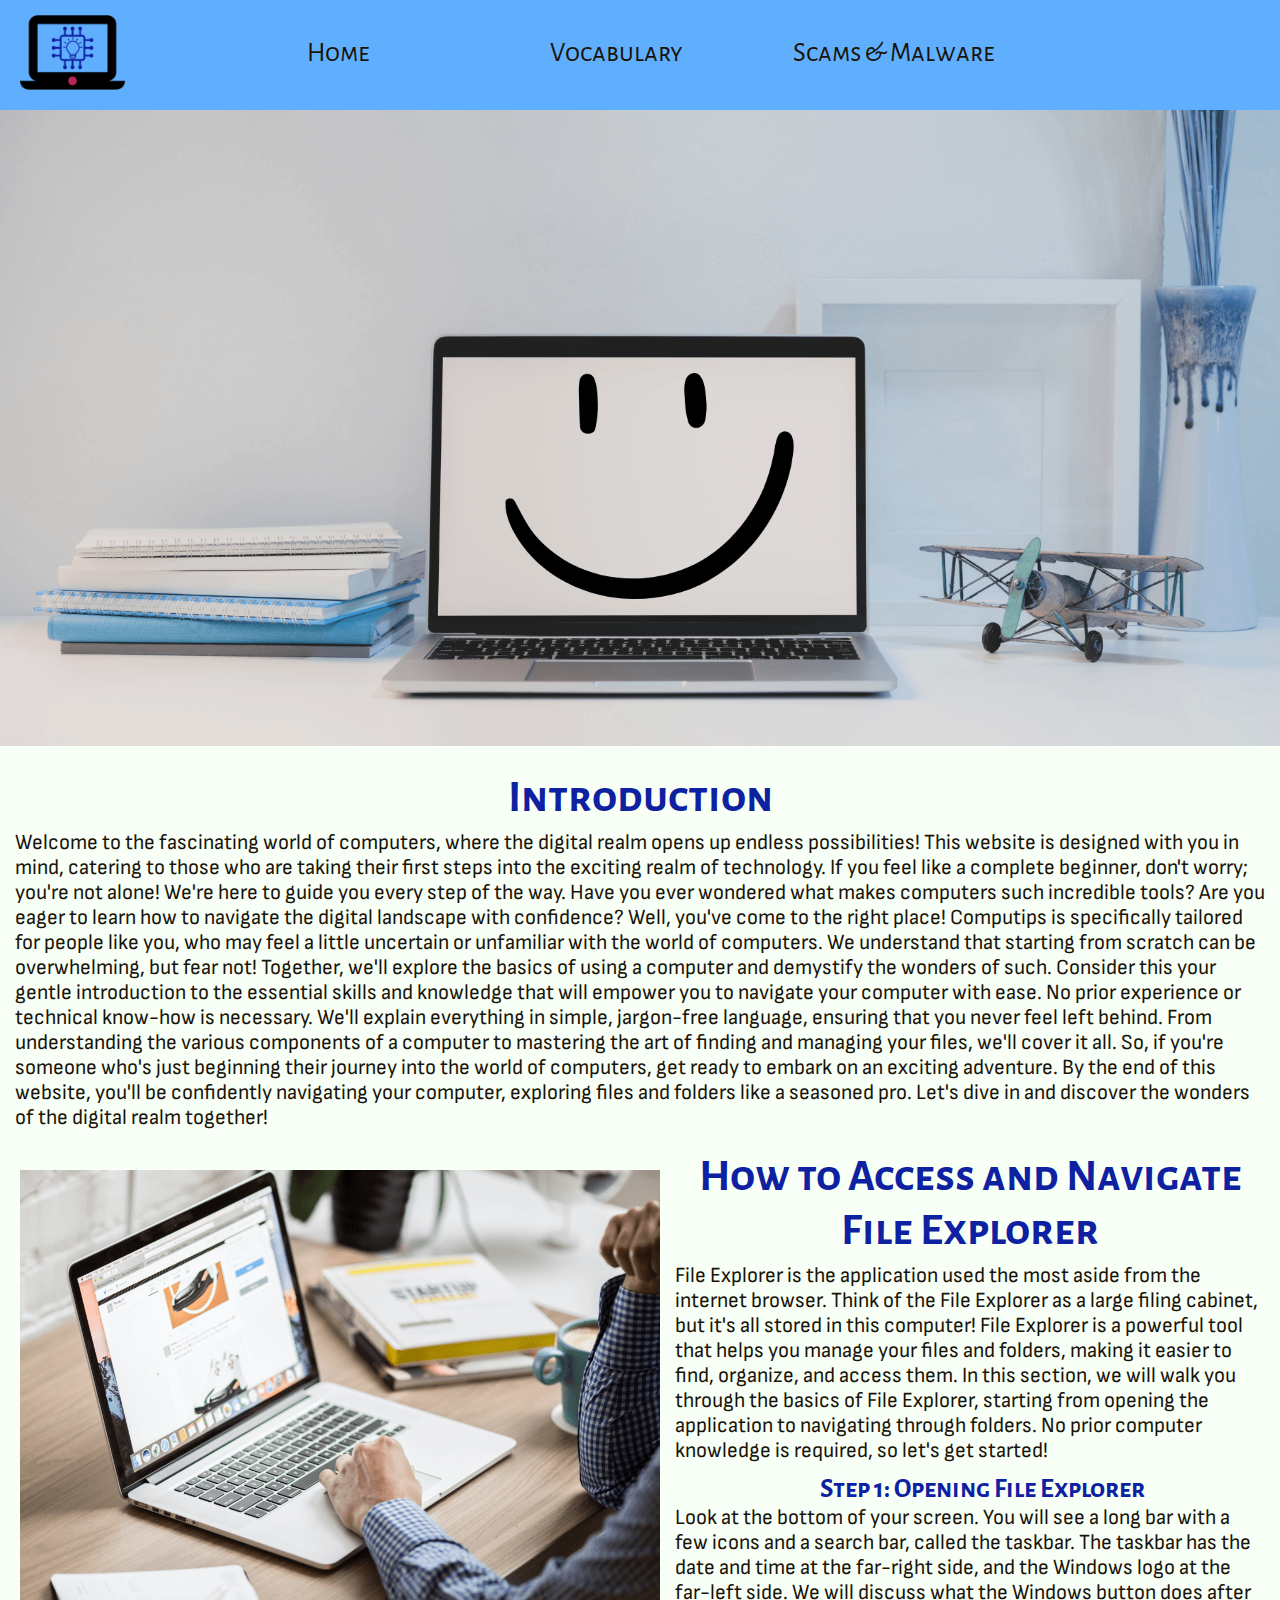
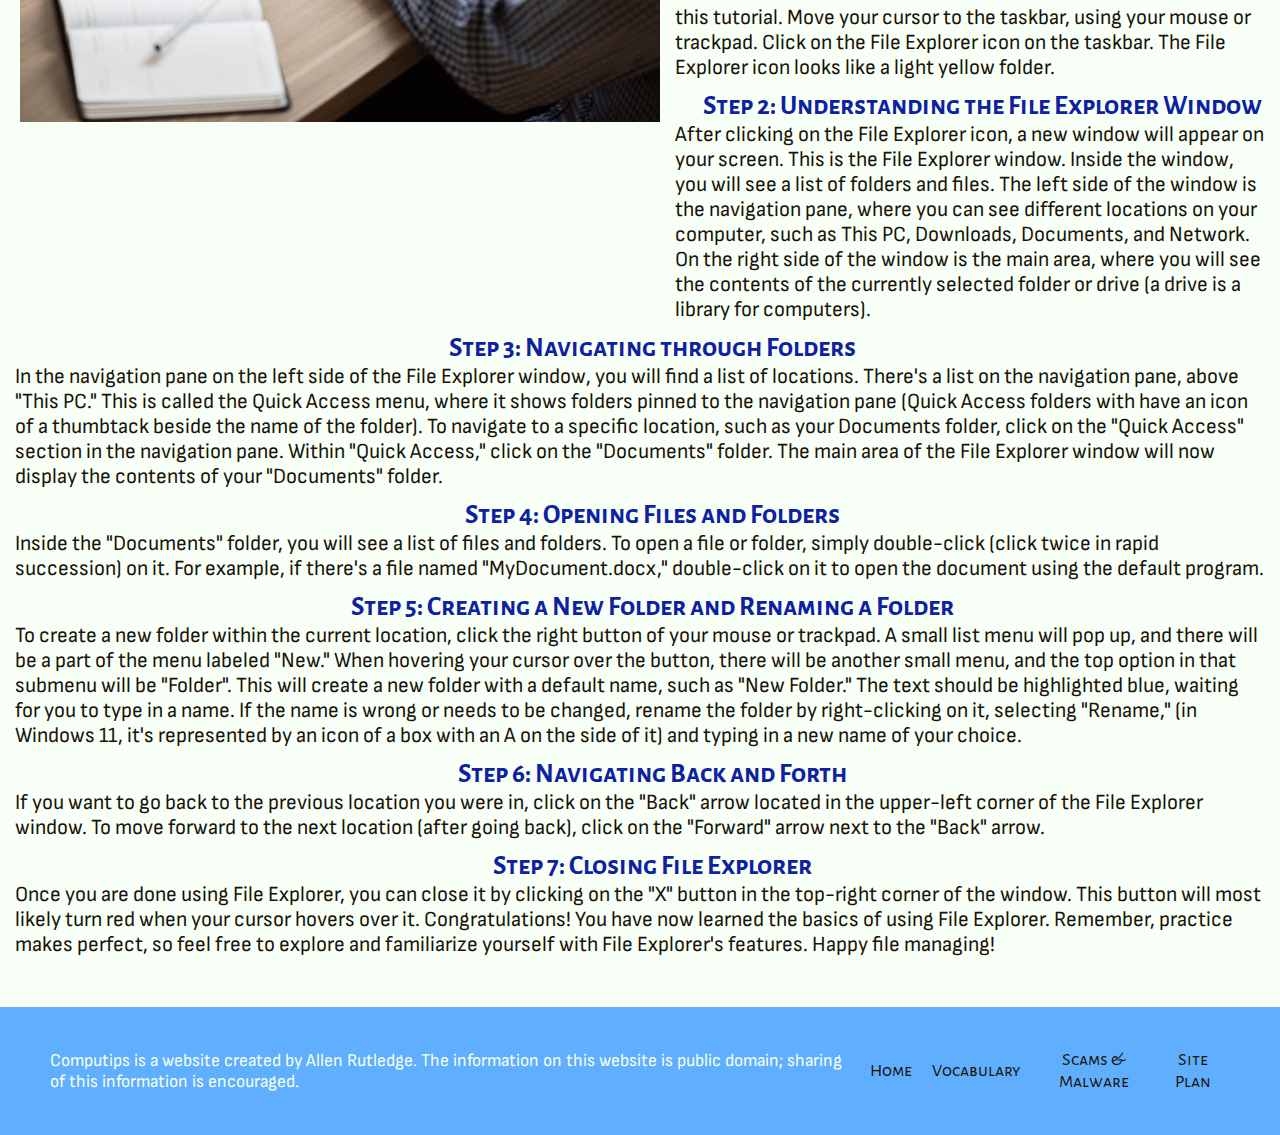
<file: index.html>
<!DOCTYPE html>
<html lang="en">
<head>
    <meta charset="UTF-8">
    <meta name="viewport" content="width=device-width, initial-scale=1.0">
    <link rel="stylesheet" href="styles.css">
    <title>Computips Home</title>
</head>
<body>
    <div id="homecontent">
        <header>
            <a id="logolink" href="index.html">
                <img id="logo" src="computips-logo.png" alt="Logo image">
            </a>
            <nav>
                <a href="index.html">Home</a>
                <a href="vocab.html">Vocabulary</a>
                <a href="scamhelp.html">Scams & Malware</a>
            </nav>
        </header>
        <div class="hero">
            <div class="herobox">
                <img class="heroimg" src="images/smilingComputer.png" alt="A smiling computer on a desk.">
            </div>
        </div>
        <main class="homegrid">
            <div class="homeintro">
                <h1 class="title">Introduction</h1>
                <p class="paragraph">
                    Welcome to the fascinating world of computers, where the digital realm opens up endless possibilities! This website is designed with you in mind, catering to those who are taking their first steps into the exciting realm of technology. If you feel like a complete beginner, don't worry; you're not alone! We're here to guide you every step of the way.
                    Have you ever wondered what makes computers such incredible tools? Are you eager to learn how to navigate the digital landscape with confidence? Well, you've come to the right place! Computips is specifically tailored for people like you, who may feel a little uncertain or unfamiliar with the world of computers.
                    We understand that starting from scratch can be overwhelming, but fear not! Together, we'll explore the basics of using a computer and demystify the wonders of such. Consider this your gentle introduction to the essential skills and knowledge that will empower you to navigate your computer with ease.
                    No prior experience or technical know-how is necessary. We'll explain everything in simple, jargon-free language, ensuring that you never feel left behind. From understanding the various components of a computer to mastering the art of finding and managing your files, we'll cover it all.
                    So, if you're someone who's just beginning their journey into the world of computers, get ready to embark on an exciting adventure. By the end of this website, you'll be confidently navigating your computer, exploring files and folders like a seasoned pro.

                    Let's dive in and discover the wonders of the digital realm together!
                </p>
            </div>
            <img class="homeimage" src="images/usingComputer.png" alt="Someone on the computer.">
            <div class="hsection1">
                <h1 class="title">How to Access and Navigate File Explorer</h1>
                <p class="paragraph">
                    File Explorer is the application used the most aside from the internet browser. Think of the File Explorer as a large filing cabinet, but it's all stored in this computer! File Explorer is a powerful tool that helps you manage your files and folders, making it easier to find, organize, and access them. In this section, we will walk you through the basics of File Explorer, starting from opening the application to navigating through folders. No prior computer knowledge is required, so let's get started!
                </p>
            </div>
            <div class="hsection2">
                <h2 class="subtitle">
                    Step 1: Opening File Explorer
                </h2>
                <p class="paragraph">
                    Look at the bottom of your screen. You will see a long bar with a few icons and a search bar, called the taskbar. The taskbar has the date and time at the far-right side, and the Windows logo at the far-left side. We will discuss what the Windows button does after this tutorial. Move your cursor to the taskbar, using your mouse or trackpad. Click on the File Explorer icon on the taskbar. The File Explorer icon looks like a light yellow folder.    
                </p>
            </div>
            <div class="hsection3">
                <h2 class="subtitle">
                    Step 2: Understanding the File Explorer Window
                </h2>
                <p class="paragraph">
                    After clicking on the File Explorer icon, a new window will appear on your screen. This is the File Explorer window. Inside the window, you will see a list of folders and files. The left side of the window is the navigation pane, where you can see different locations on your computer, such as This PC, Downloads, Documents, and Network. On the right side of the window is the main area, where you will see the contents of the currently selected folder or drive (a drive is a library for computers).
                </p>
            </div>
            <div class="hsection4">
                <h2 class="subtitle">
                    Step 3: Navigating through Folders
                </h2>
                <p class="paragraph">
                    In the navigation pane on the left side of the File Explorer window, you will find a list of locations. There's a list on the navigation pane, above "This PC." This is called the Quick Access menu, where it shows folders pinned to the navigation pane (Quick Access folders with have an icon of a thumbtack beside the name of the folder). To navigate to a specific location, such as your Documents folder, click on the "Quick Access" section in the navigation pane. Within "Quick Access," click on the "Documents" folder. The main area of the File Explorer window will now display the contents of your "Documents" folder.
                </p>
                <h2 class="subtitle">
                    Step 4: Opening Files and Folders
                </h2>
                <p class="paragraph">
                    Inside the "Documents" folder, you will see a list of files and folders. To open a file or folder, simply double-click (click twice in rapid succession) on it. For example, if there's a file named "MyDocument.docx," double-click on it to open the document using the default program. 
                </p>
                <h2 class="subtitle">
                    Step 5: Creating a New Folder and Renaming a Folder
                </h2>
                <p class="paragraph">
                    To create a new folder within the current location, click the right button of your mouse or trackpad. A small list menu will pop up, and there will be a part of the menu labeled "New." When hovering your cursor over the button, there will be another small menu, and the top option in that submenu will be "Folder". This will create a new folder with a default name, such as "New Folder." The text should be highlighted blue, waiting for you to type in a name. If the name is wrong or needs to be changed, rename the folder by right-clicking on it, selecting "Rename," (in Windows 11, it's represented by an icon of a box with an A on the side of it) and typing in a new name of your choice.
                </p>
                <h2 class="subtitle">
                    Step 6: Navigating Back and Forth
                </h2>
                <p class="paragraph">
                    If you want to go back to the previous location you were in, click on the "Back" arrow located in the upper-left corner of the File Explorer window. To move forward to the next location (after going back), click on the "Forward" arrow next to the "Back" arrow.
                </p>
                <h2 class="subtitle">
                    Step 7: Closing File Explorer
                </h2>
                <p class="paragraph">
                    Once you are done using File Explorer, you can close it by clicking on the "X" button in the top-right corner of the window. This button will most likely turn red when your cursor hovers over it.

                    Congratulations! You have now learned the basics of using File Explorer. Remember, practice makes perfect, so feel free to explore and familiarize yourself with File Explorer's features. Happy file managing!
                </p>
            </div>
        </main>
        <footer>
            <p>Computips is a website created by Allen Rutledge. The information on this website is public domain; sharing of this information is encouraged.</p>
            <a href="index.html">Home</a>
            <a href="vocab.html">Vocabulary</a>
            <a href="scamhelp.html">Scams & Malware</a>
            <a href="site-plan.html">Site Plan</a>
        </footer>
    </div>
</body>
</html>
</file>
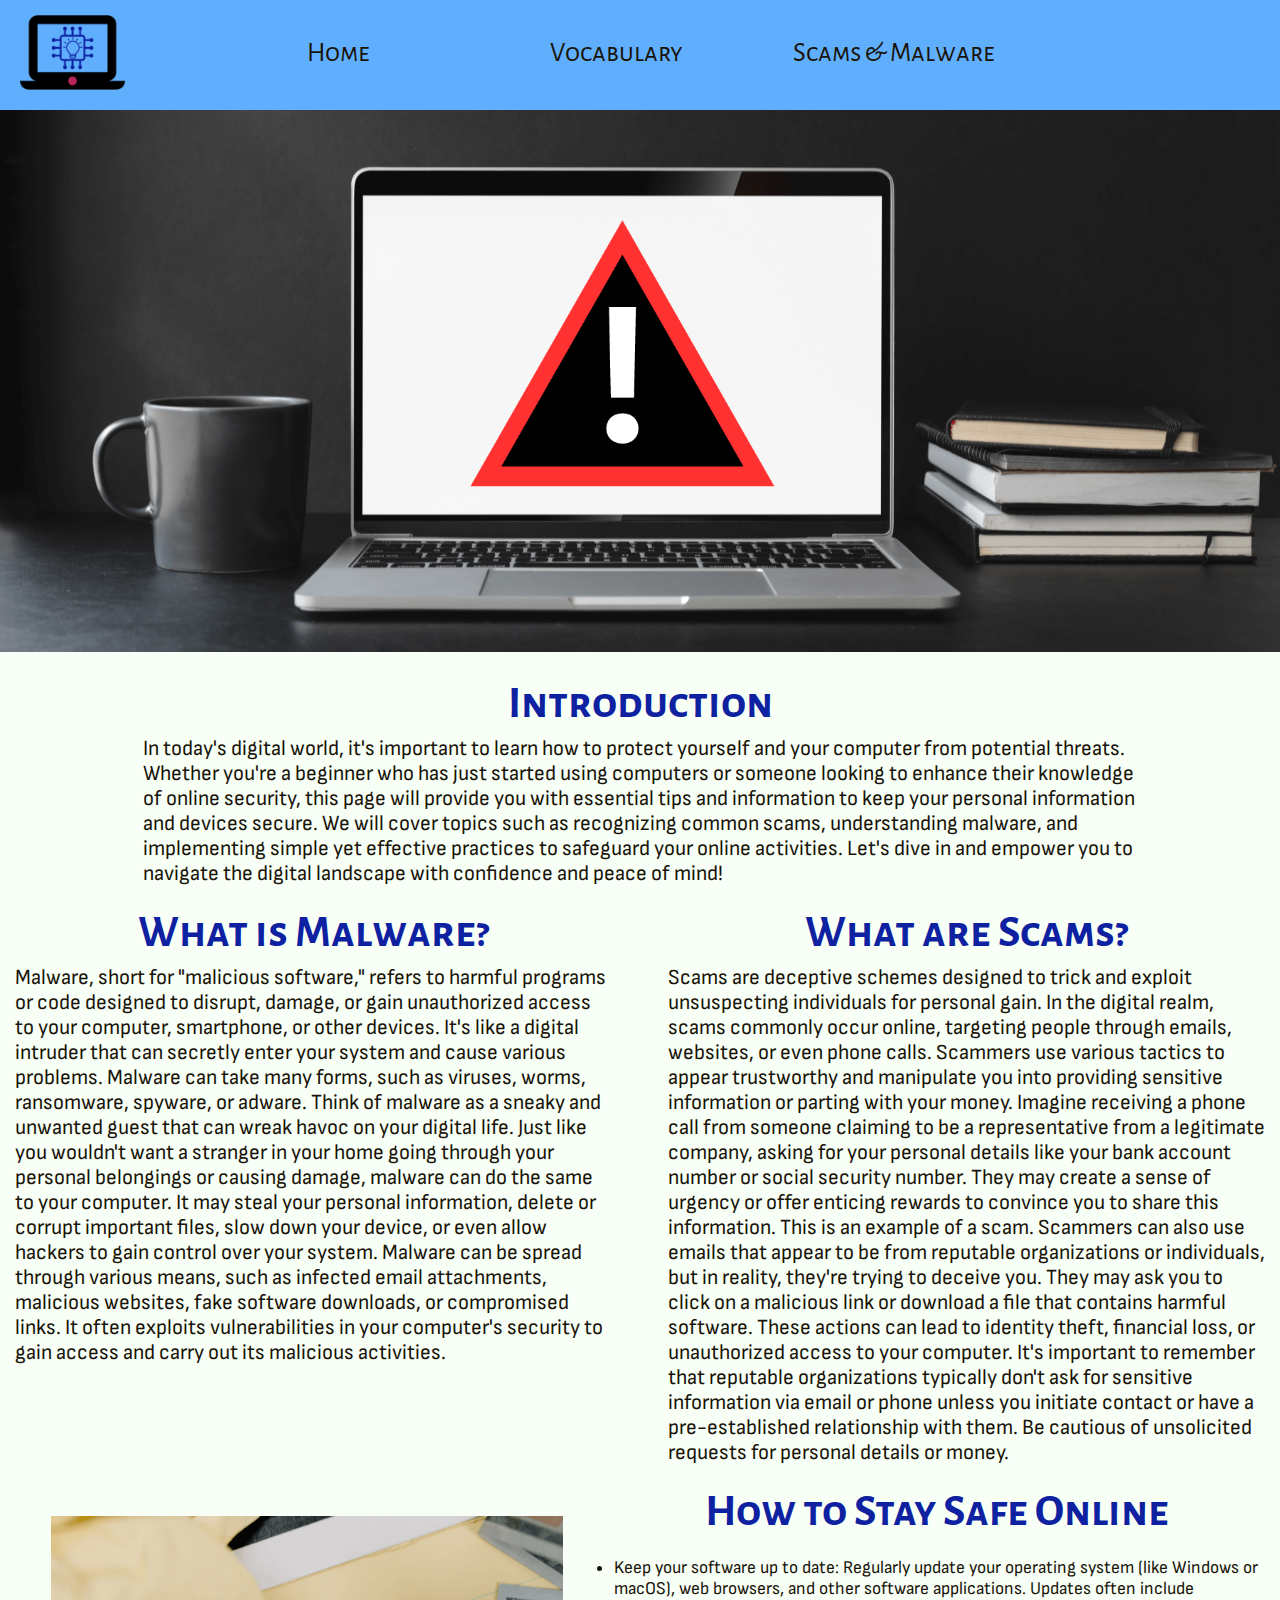
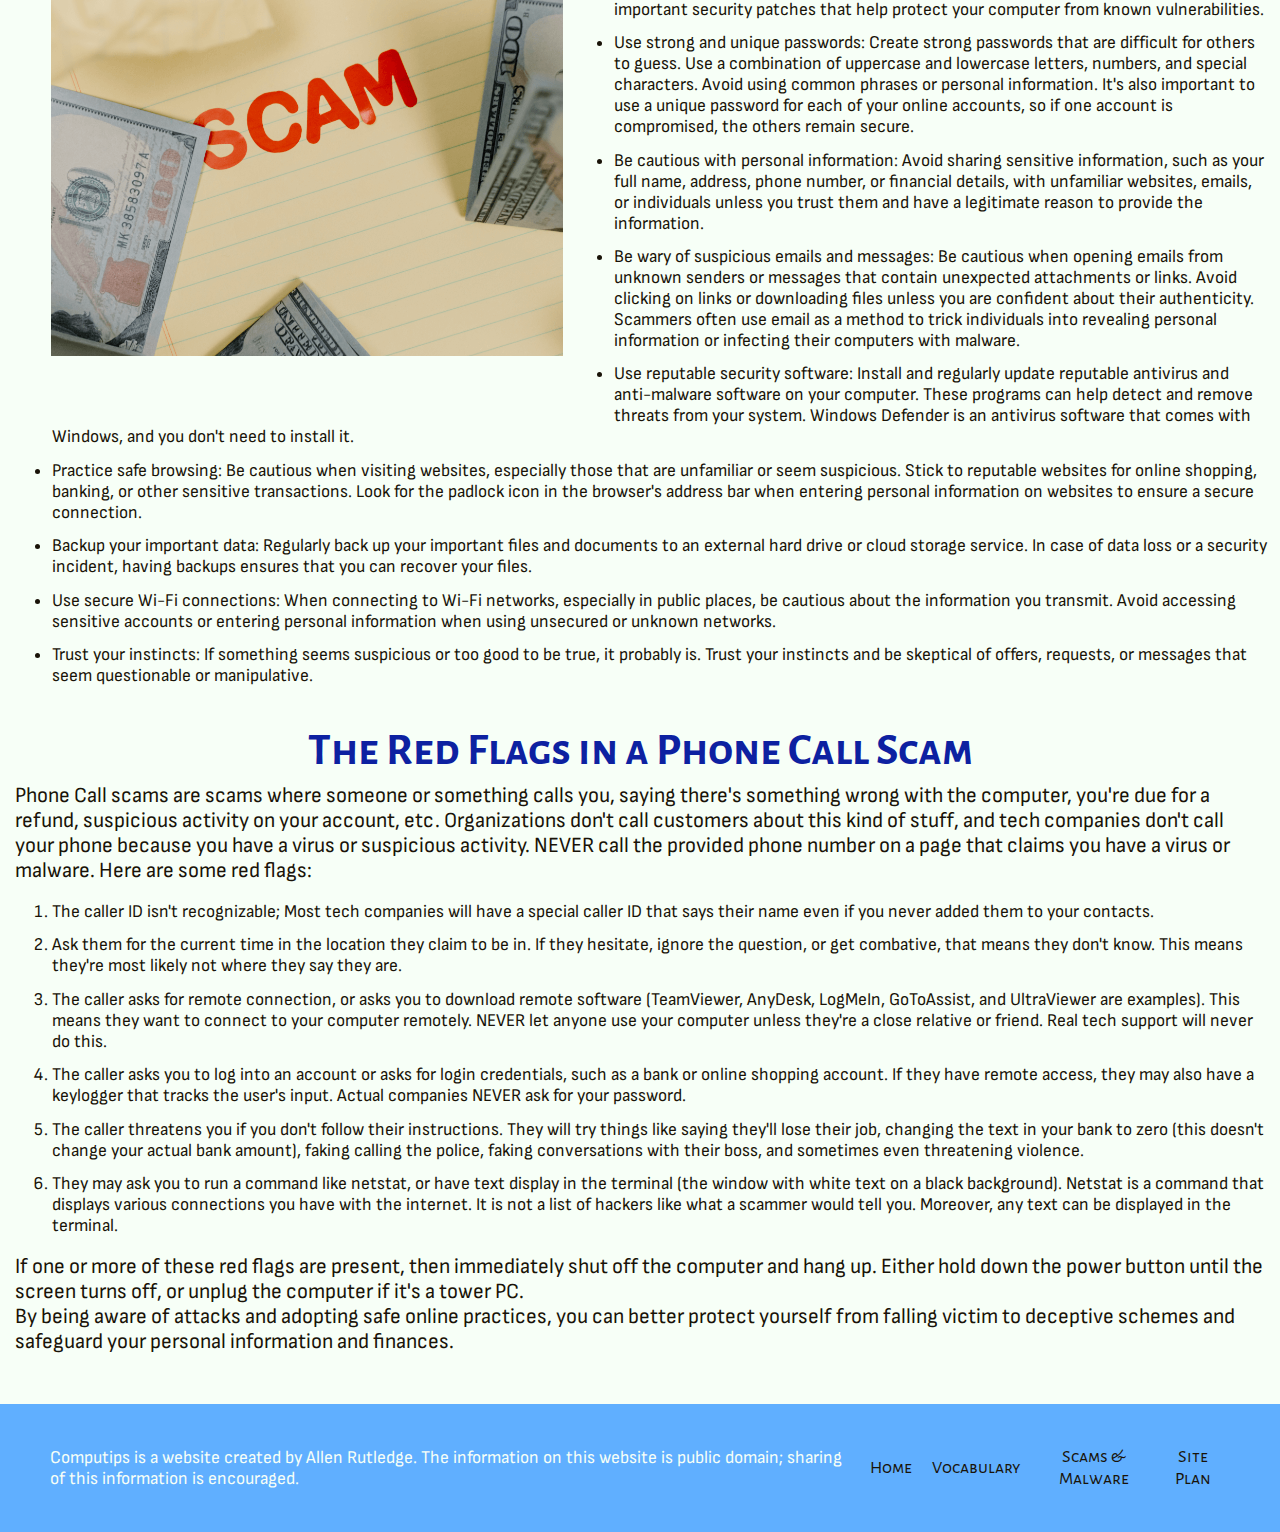
<file: scamhelp.html>
<!DOCTYPE html>
<html lang="en">
<head>
    <meta charset="UTF-8">
    <meta name="viewport" content="width=device-width, initial-scale=1.0">
    <title>Computips | Scams & Malware</title>
    <link rel="stylesheet" href="styles.css">
</head>
<body>
    <div id="scamhelpcontent">
        <header>
            <a id="logolink" href="index.html">
                <img id="logo" src="computips-logo.png" alt="Logo image">
            </a>
            <nav>
                <a href="index.html">Home</a>
                <a href="vocab.html">Vocabulary</a>
                <a href="scamhelp.html">Scams & Malware</a>
            </nav>
        </header>
        <div class="hero">
            <div class="herobox">
                <img class="heroimg" src="images/malware.png" alt="A computer on a desk showing an error icon on the screen.">
            </div>
        </div>
        <main class="scamhelpgrid">
            <div class="scamhelpintro">
                <h1 class="title">Introduction</h1>
                <p class="paragraph">In today's digital world, it's important to learn how to protect yourself and your computer from potential threats. Whether you're a beginner who has just started using computers or someone looking to enhance their knowledge of online security, this page will provide you with essential tips and information to keep your personal information and devices secure. We will cover topics such as recognizing common scams, understanding malware, and implementing simple yet effective practices to safeguard your online activities. Let's dive in and empower you to navigate the digital landscape with confidence and peace of mind!</p>
            </div>
            <div class="malwareintro">
                <h1 class="title">What is Malware?</h1>
                <p class="paragraph">Malware, short for "malicious software," refers to harmful programs or code designed to disrupt, damage, or gain unauthorized access to your computer, smartphone, or other devices. It's like a digital intruder that can secretly enter your system and cause various problems. Malware can take many forms, such as viruses, worms, ransomware, spyware, or adware.

                Think of malware as a sneaky and unwanted guest that can wreak havoc on your digital life. Just like you wouldn't want a stranger in your home going through your personal belongings or causing damage, malware can do the same to your computer. It may steal your personal information, delete or corrupt important files, slow down your device, or even allow hackers to gain control over your system.
                    
                Malware can be spread through various means, such as infected email attachments, malicious websites, fake software downloads, or compromised links. It often exploits vulnerabilities in your computer's security to gain access and carry out its malicious activities.</p>
            </div>
            <div class="scamintro">
                <h1 class="title">What are Scams?</h1>
                <p class="paragraph">Scams are deceptive schemes designed to trick and exploit unsuspecting individuals for personal gain. In the digital realm, scams commonly occur online, targeting people through emails, websites, or even phone calls. Scammers use various tactics to appear trustworthy and manipulate you into providing sensitive information or parting with your money.

                Imagine receiving a phone call from someone claiming to be a representative from a legitimate company, asking for your personal details like your bank account number or social security number. They may create a sense of urgency or offer enticing rewards to convince you to share this information. This is an example of a scam.
                    
                Scammers can also use emails that appear to be from reputable organizations or individuals, but in reality, they're trying to deceive you. They may ask you to click on a malicious link or download a file that contains harmful software. These actions can lead to identity theft, financial loss, or unauthorized access to your computer.
                    
                It's important to remember that reputable organizations typically don't ask for sensitive information via email or phone unless you initiate contact or have a pre-established relationship with them. Be cautious of unsolicited requests for personal details or money.</p>
            </div>
            <div class="scamhelppart1">
                <img class="scamhelpimage" src="images/scam.png" alt="A desk surrounded by dollar bills, with an opening showing the word 'SCAM' in big red letters.">
                <h1 class="title">How to Stay Safe Online</h1>
                <ul>
                    <li>Keep your software up to date: Regularly update your operating system (like Windows or macOS), web browsers, and other software applications. Updates often include important security patches that help protect your computer from known vulnerabilities.</li>
                    <li>Use strong and unique passwords: Create strong passwords that are difficult for others to guess. Use a combination of uppercase and lowercase letters, numbers, and special characters. Avoid using common phrases or personal information. It's also important to use a unique password for each of your online accounts, so if one account is compromised, the others remain secure.</li>
                    <li>Be cautious with personal information: Avoid sharing sensitive information, such as your full name, address, phone number, or financial details, with unfamiliar websites, emails, or individuals unless you trust them and have a legitimate reason to provide the information.</li>
                    <li>Be wary of suspicious emails and messages: Be cautious when opening emails from unknown senders or messages that contain unexpected attachments or links. Avoid clicking on links or downloading files unless you are confident about their authenticity. Scammers often use email as a method to trick individuals into revealing personal information or infecting their computers with malware.</li>
                    <li>Use reputable security software: Install and regularly update reputable antivirus and anti-malware software on your computer. These programs can help detect and remove threats from your system. Windows Defender is an antivirus software that comes with Windows, and you don't need to install it.</li>
                    <li>Practice safe browsing: Be cautious when visiting websites, especially those that are unfamiliar or seem suspicious. Stick to reputable websites for online shopping, banking, or other sensitive transactions. Look for the padlock icon in the browser's address bar when entering personal information on websites to ensure a secure connection.</li>
                    <li>Backup your important data: Regularly back up your important files and documents to an external hard drive or cloud storage service. In case of data loss or a security incident, having backups ensures that you can recover your files.</li>
                    <li>Use secure Wi-Fi connections: When connecting to Wi-Fi networks, especially in public places, be cautious about the information you transmit. Avoid accessing sensitive accounts or entering personal information when using unsecured or unknown networks.</li>
                    <li>Trust your instincts: If something seems suspicious or too good to be true, it probably is. Trust your instincts and be skeptical of offers, requests, or messages that seem questionable or manipulative.</li>
                </ul>
            </div>
            <div class="scamhelppart2">
                <h1 class="title">The Red Flags in a Phone Call Scam</h1>
                <p class="paragraph">Phone Call scams are scams where someone or something calls you, saying there's something wrong with the computer, you're due for a refund, suspicious activity on your account, etc. Organizations don't call customers about this kind of stuff, and tech companies don't call your phone because you have a virus or suspicious activity. NEVER call the provided phone number on a page that claims you have a virus or malware. Here are some red flags:</p>
                <ol>
                    <li>The caller ID isn't recognizable; Most tech companies will have a special caller ID that says their name even if you never added them to your contacts.</li>
                    <li>Ask them for the current time in the location they claim to be in. If they hesitate, ignore the question, or get combative, that means they don't know. This means they're most likely not where they say they are.</li>
                    <li>The caller asks for remote connection, or asks you to download remote software (TeamViewer, AnyDesk, LogMeIn, GoToAssist, and UltraViewer are examples). This means they want to connect to your computer remotely. NEVER let anyone use your computer unless they're a close relative or friend. Real tech support will never do this.</li>
                    <li>The caller asks you to log into an account or asks for login credentials, such as a bank or online shopping account. If they have remote access, they may also have a keylogger that tracks the user's input. Actual companies NEVER ask for your password.</li>
                    <li>The caller threatens you if you don't follow their instructions. They will try things like saying they'll lose their job, changing the text in your bank to zero (this doesn't change your actual bank amount), faking calling the police, faking conversations with their boss, and sometimes even threatening violence.</li>
                    <li>They may ask you to run a command like netstat, or have text display in the terminal (the window with white text on a black background). Netstat is a command that displays various connections you have with the internet. It is not a list of hackers like what a scammer would tell you. Moreover, any text can be displayed in the terminal.</li>
                </ol>
                <p class="paragraph">If one or more of these red flags are present, then immediately shut off the computer and hang up. Either hold down the power button until the screen turns off, or unplug the computer if it's a tower PC.</p>
            </div>
            <div class="scamhelpend">
                <p class="paragraph">By being aware of attacks and adopting safe online practices, you can better protect yourself from falling victim to deceptive schemes and safeguard your personal information and finances.</p>
            </div>
        </main>
        <footer>
            <p>Computips is a website created by Allen Rutledge. The information on this website is public domain; sharing of this information is encouraged.</p>
            <a href="index.html">Home</a>
            <a href="vocab.html">Vocabulary</a>
            <a href="scamhelp.html">Scams & Malware</a>
            <a href="site-plan.html">Site Plan</a>
        </footer>
    </div>
</body>
</html>
</file>
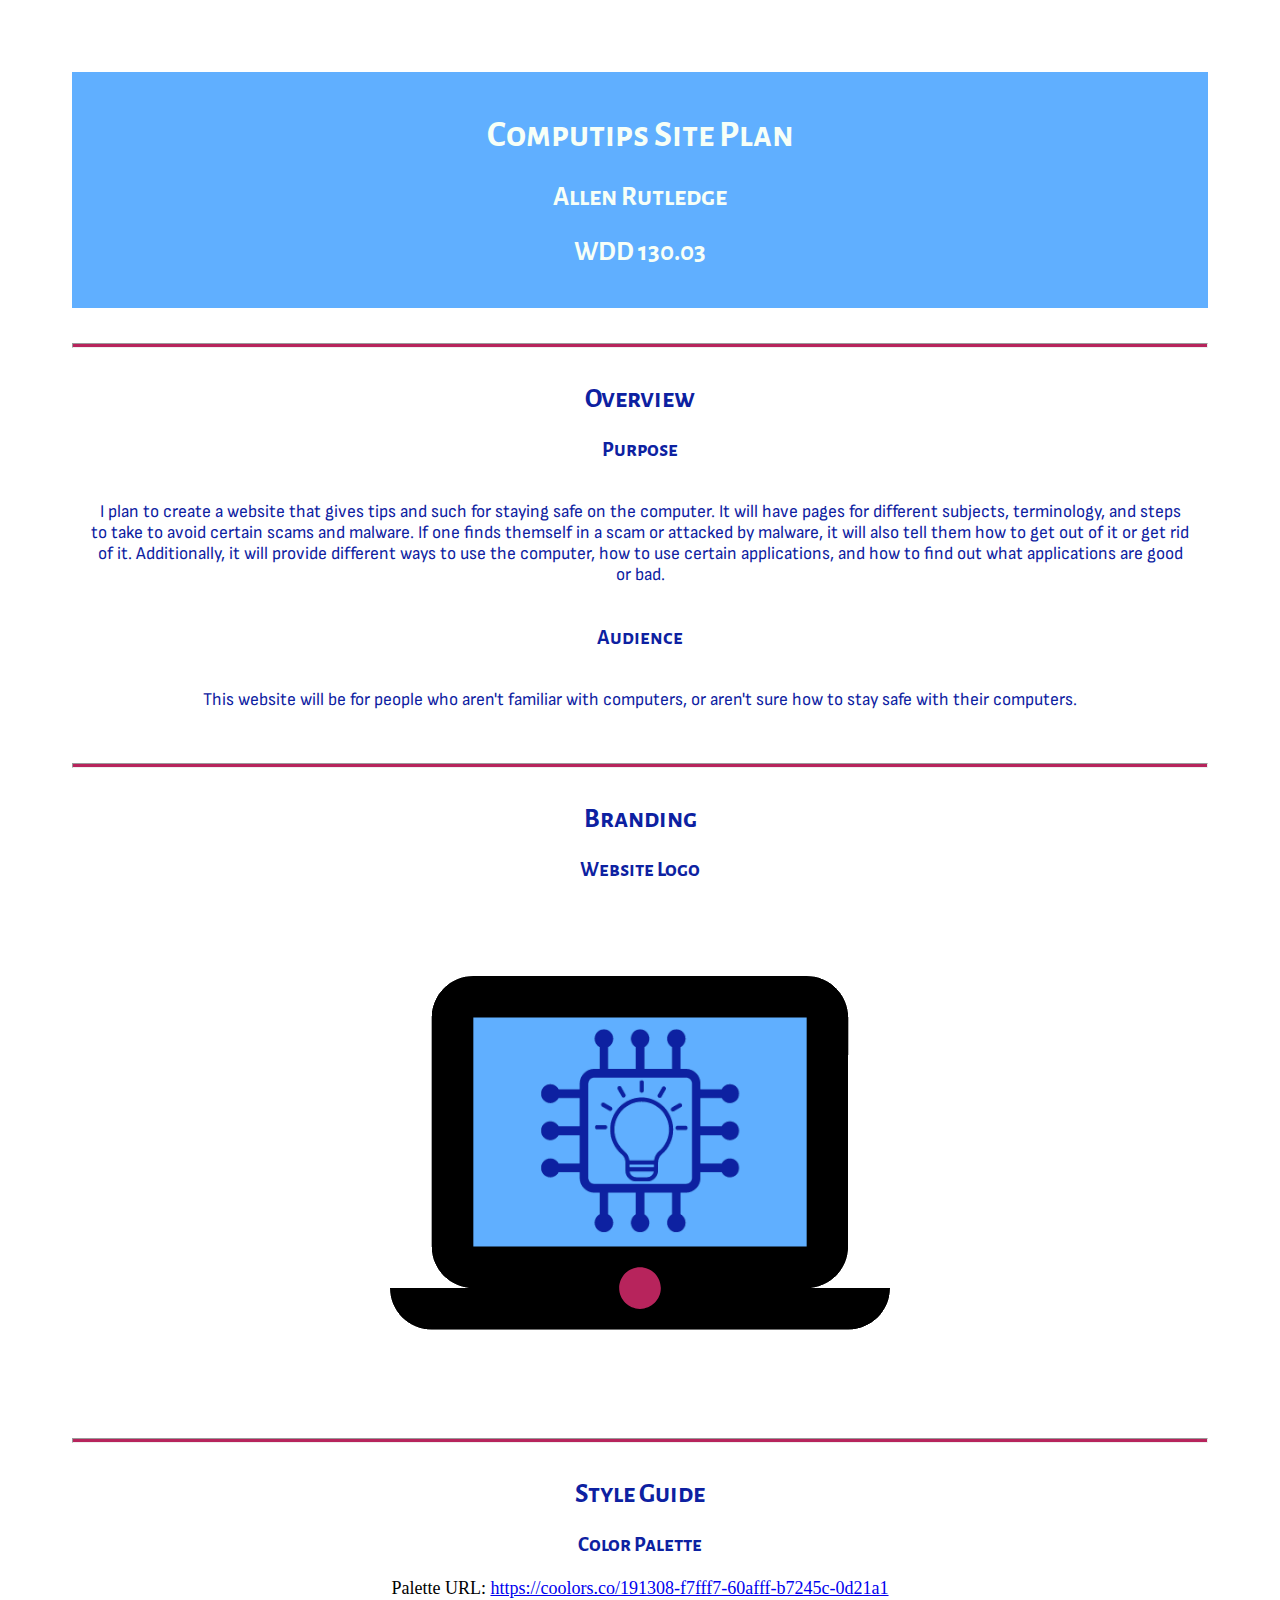
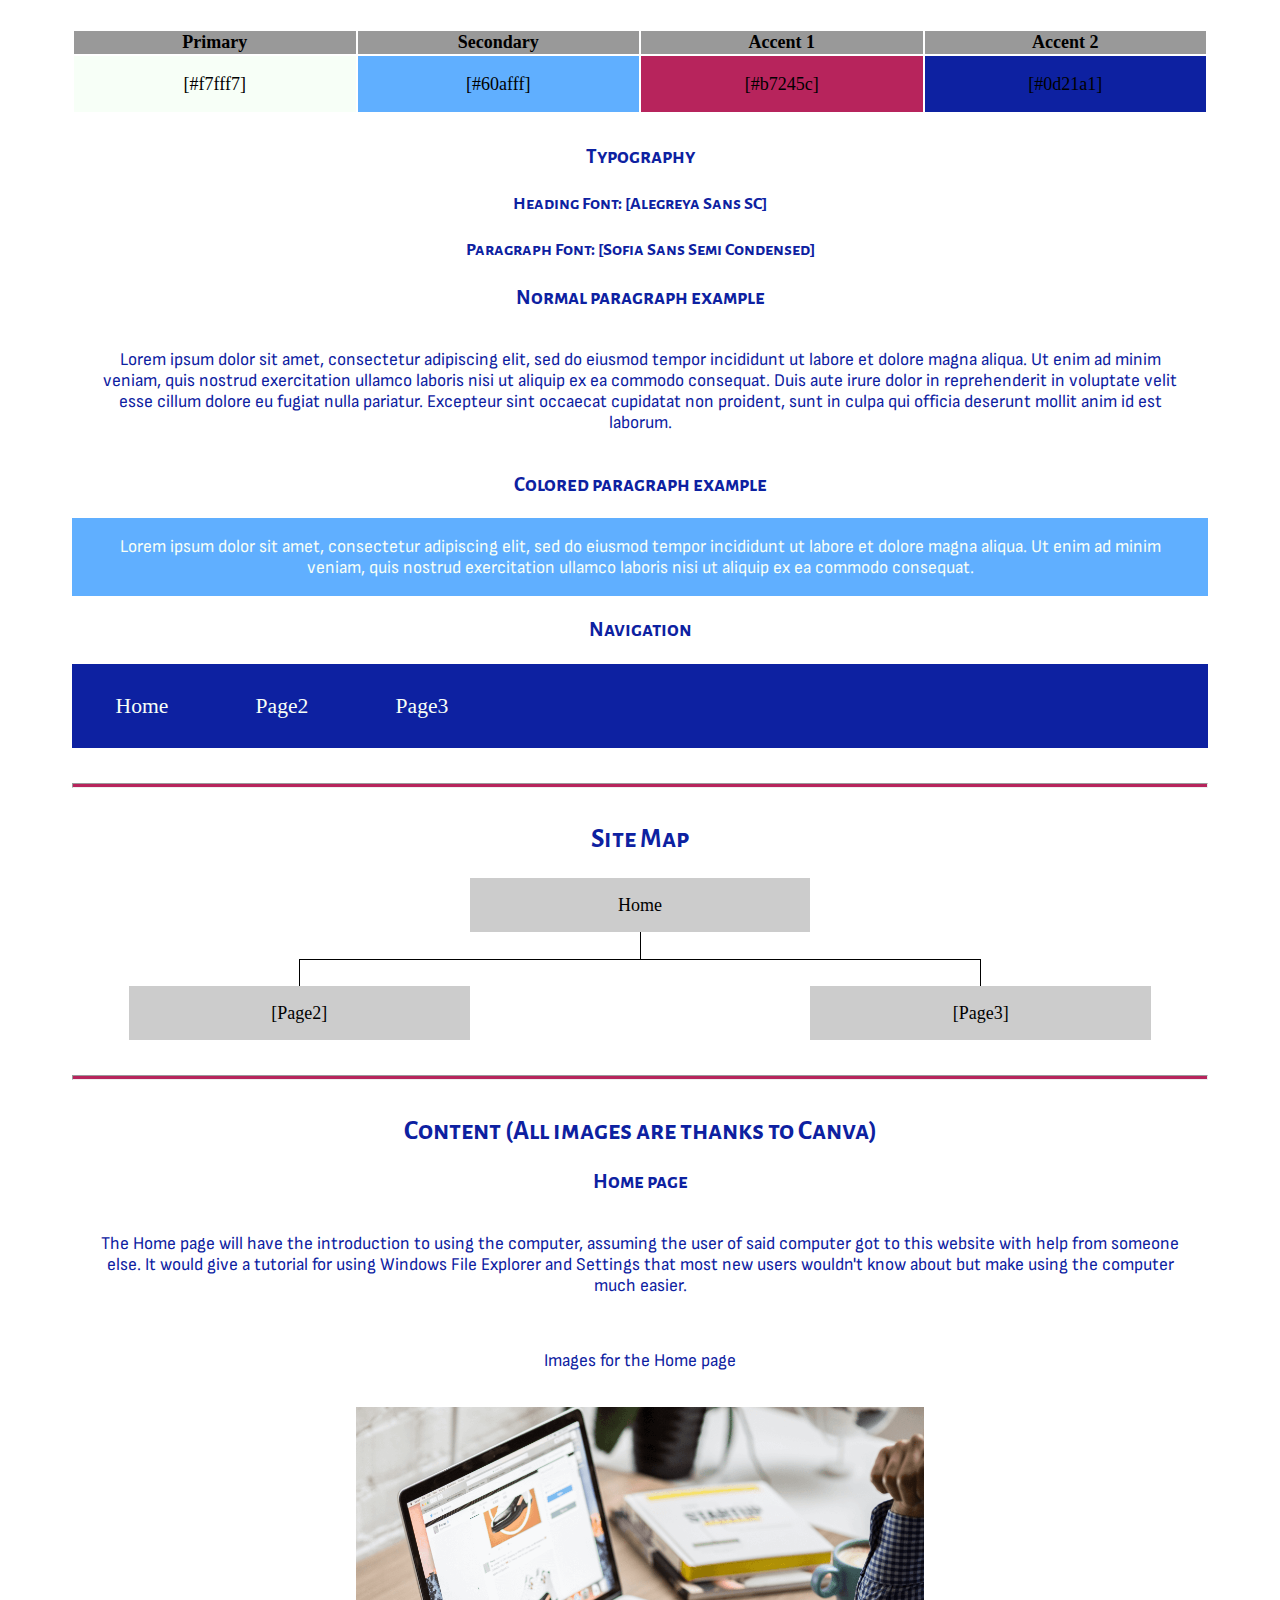
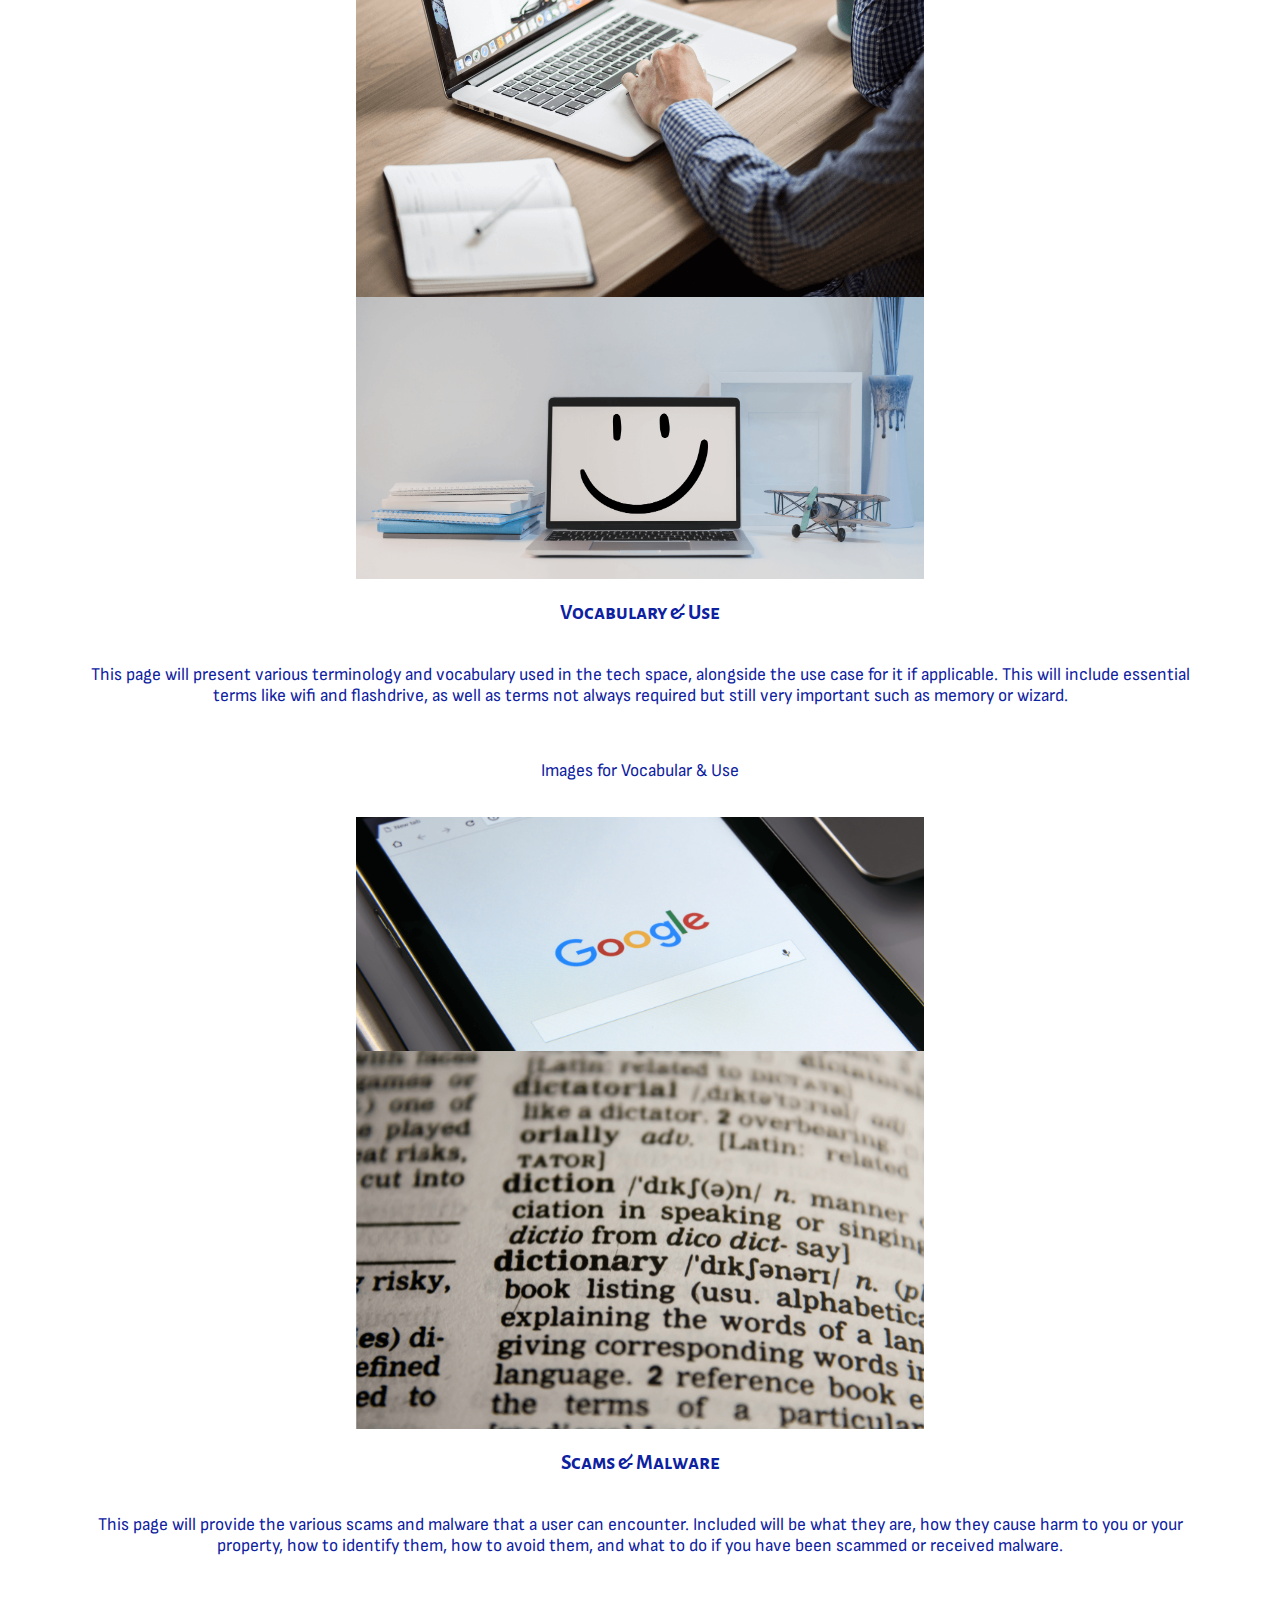
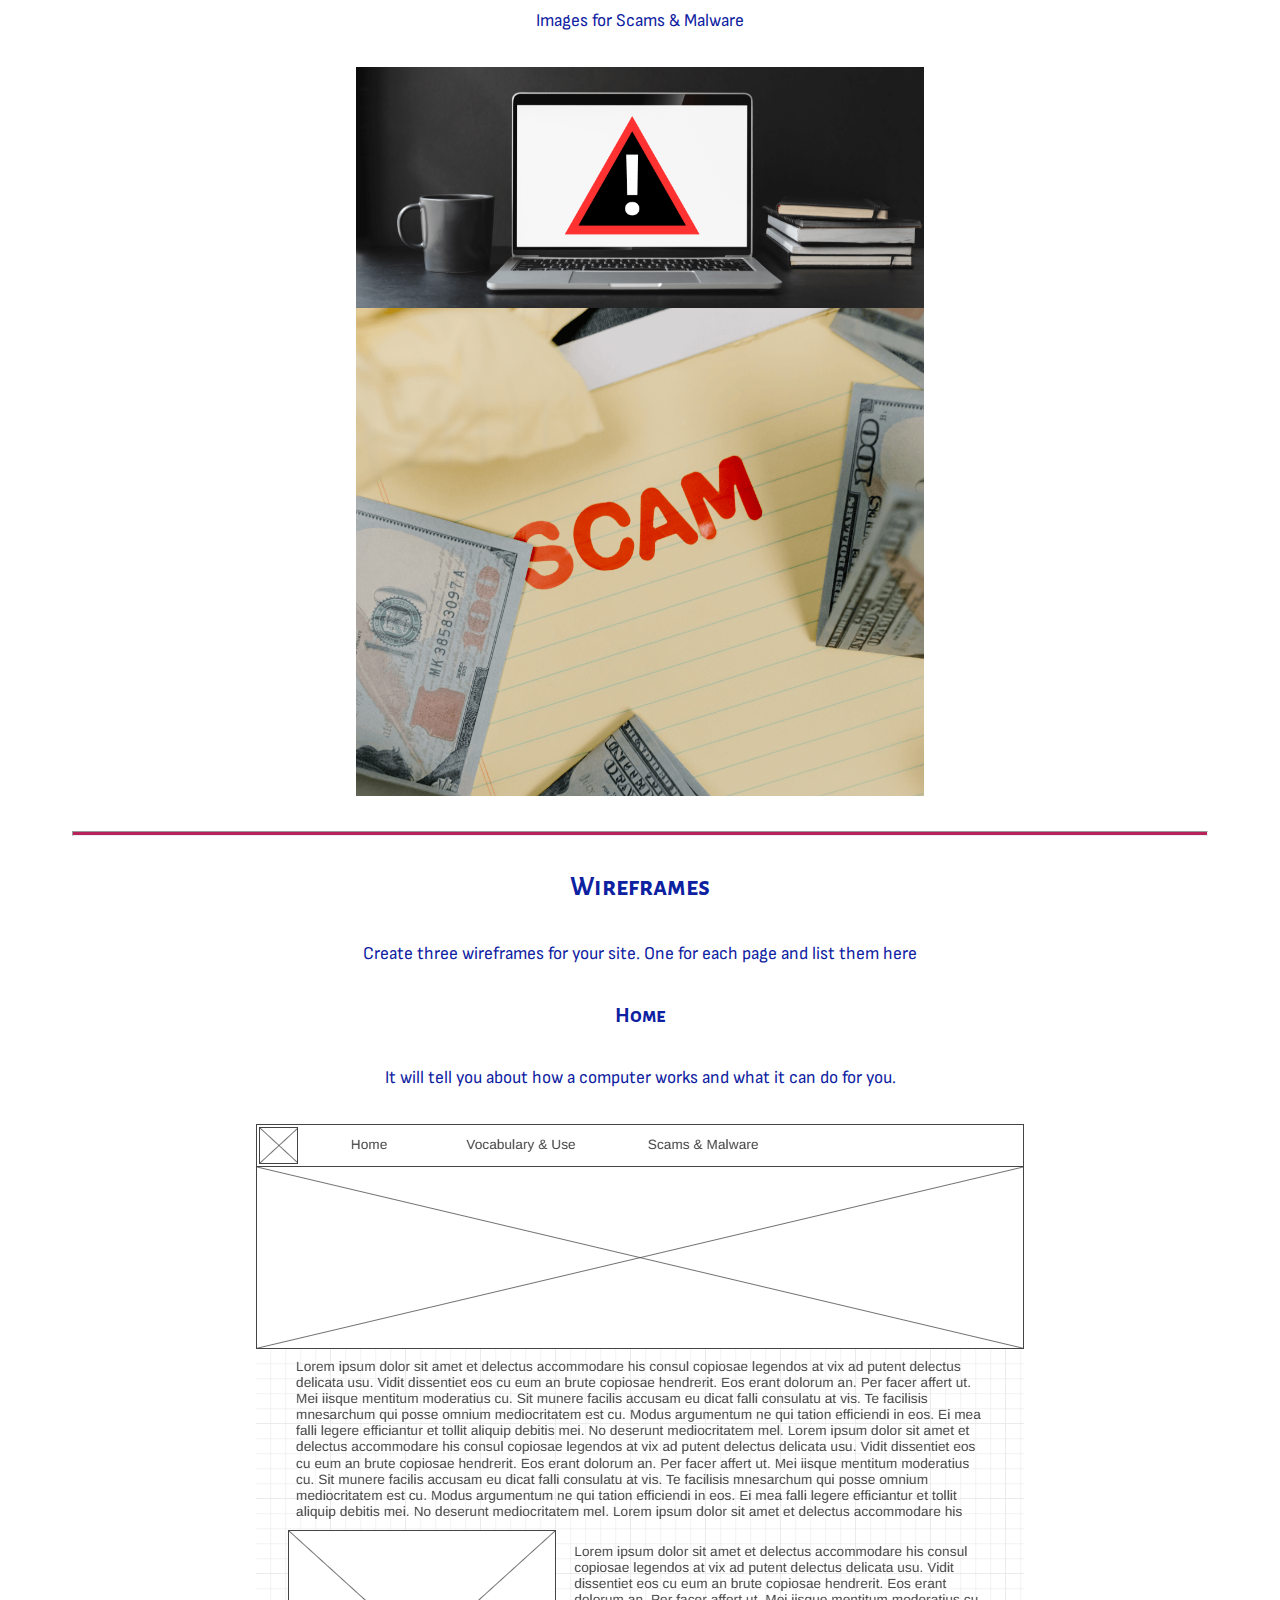
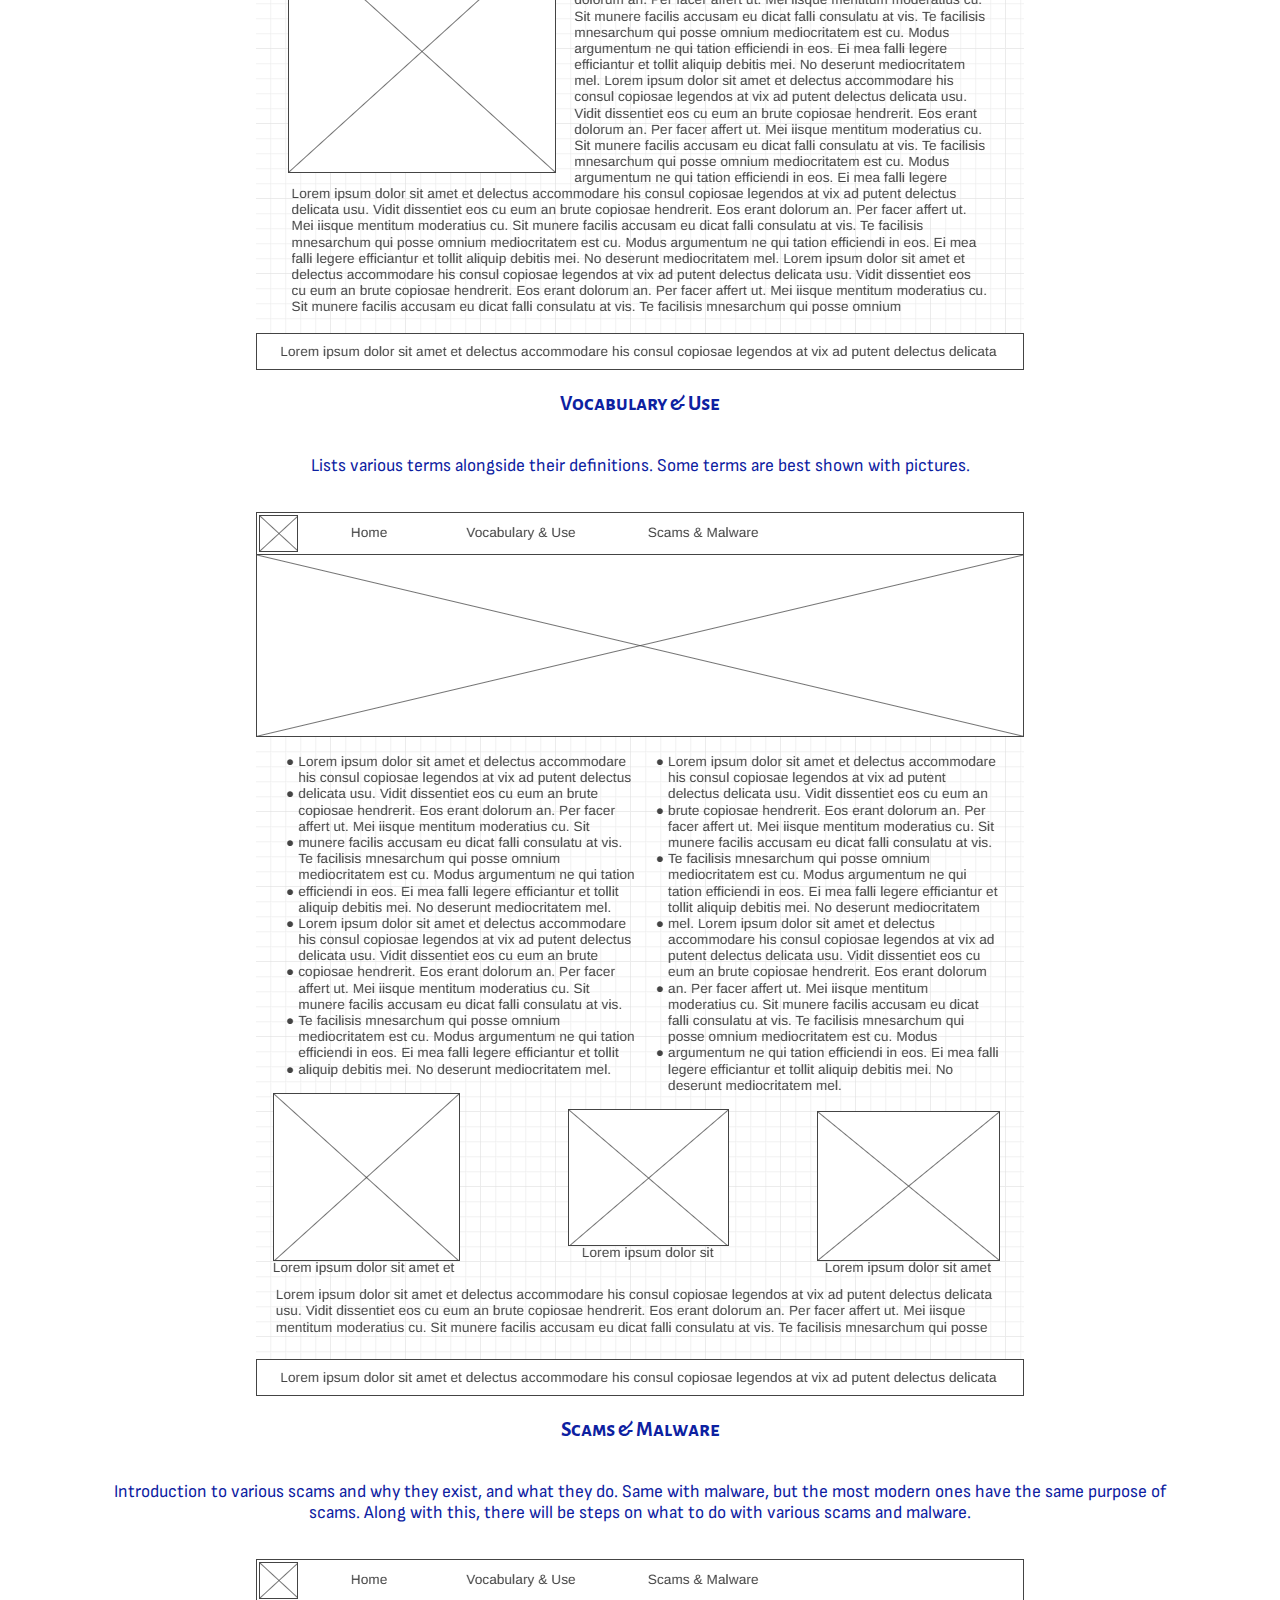
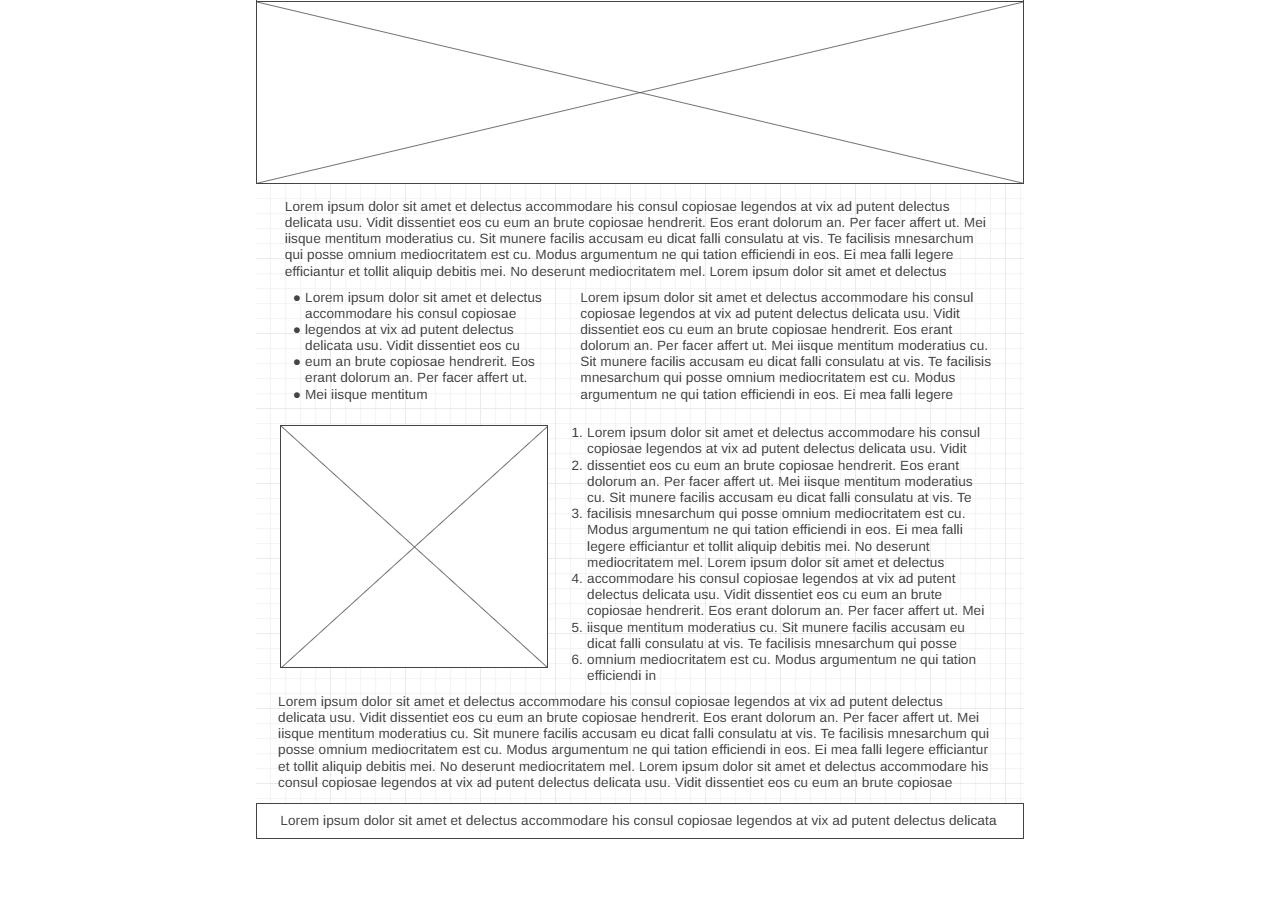
<file: site-plan.html>
<!DOCTYPE html>
<html lang="en-us">
    
  <head>
    <meta charset="utf-8">
    <title>Site Plan</title>
    <link type="text/css" rel="stylesheet" href="site-plan.css">
  </head>

  <body>
    <header>
      <h1>Computips Site Plan</h1>
      <h2>Allen Rutledge</h2>
      <h2>WDD 130.03</h2>
      <!-- In the header above, add the name or your site, your name and class number. For example if you are in section 3 you would put WDD 130.03 -->
    </header>
    <main>

      <!-- ------------------------Steps 2-3------------------------------ -->
      <hr>
      <h2>Overview</h2>
      <h3>Purpose</h3>
      <p>I plan to create a website that gives tips and such for staying safe on the computer. It will have pages for different subjects, terminology, and steps to take to avoid certain scams and malware. If one finds themself in a scam or attacked by malware, it will also tell them how to get out of it or get rid of it. Additionally, it will provide different ways to use the computer, how to use certain applications, and how to find out what applications are good or bad.</p>

      <h3>Audience</h3>
      <p>This website will be for people who aren't familiar with computers, or aren't sure how to stay safe with their computers.</p>

      <hr>
      <h2>Branding</h2>
      <h3>Website Logo</h3>
      <!-- Replace this with some sort of logo for your site.  A logo can be as simple as the name of your site in a nice font :) -->
      <img src="computips-logo.png" alt="Logo image">
      <hr>
      <h2>
        Style Guide
      </h2>

      <!-- ------------------------Steps 4-8------------------------------ -->

      <h3>
        Color Palette
      </h3>
      <!--  The colors you choose for a website are one of the most important decisions you will make. Follow the instructions on the activity in iLearn then return and replace the color codes below with the hex color codes (the 6 digit numbers that show at the bottom of each color) for the colors you have chosen below.  You should have at least 2 colors but do not have to fill in all 4 if you do not need them.  -->

      <!-- Copy and paste the URL to your finished palette below Make sure to paste it into both spots -->
      Palette URL: <a href="https://coolors.co/191308-f7fff7-60afff-b7245c-0d21a1" target="_blank">https://coolors.co/191308-f7fff7-60afff-b7245c-0d21a1</a>


      <table class="colors">
        <tr><th>Primary</th><th>Secondary</th><th>Accent 1</th><th>Accent 2</th></tr>
        <!-- Replace the numbers in the boxes below with your hex color codes. Then switch to the site-plan.css file and change your colors there as well. -->
        <tr><td class="primary">[#f7fff7]</td><td class="secondary">[#60afff]</td><td class="accent1">[#b7245c]</td><td class="accent2">[#0d21a1]</td></tr>
      </table>

      <!-- ------------------------Step 9------------------------------ -->

      <h3>
        Typography
      </h3>
      <!-- Choose a font for your paragraphs (body copy) and headlines. What font(s) have you chosen? Why did you choose what you did?  Make sure to review the list of web safe fonts at W3Schools.org as a starting point.  Think also about which of your colors above you might use for background and font colors. -->

      <h4>
        Heading Font: [Alegreya Sans SC]
      </h4>
      <h4>
        Paragraph Font: [Sofia Sans Semi Condensed]
      </h4>
      <h3>
        Normal paragraph example
      </h3>
      <p>
        Lorem ipsum dolor sit amet, consectetur adipiscing elit, sed do eiusmod tempor incididunt ut labore et dolore magna aliqua. Ut enim ad minim veniam, quis nostrud exercitation ullamco laboris nisi ut aliquip ex ea commodo consequat. Duis aute irure dolor in reprehenderit in voluptate velit esse cillum dolore eu fugiat nulla pariatur. Excepteur sint occaecat cupidatat non proident, sunt in culpa qui officia deserunt mollit anim id est laborum.
      </p>
      <h3>
        Colored paragraph example
      </h3>
      <p class="colored">
        Lorem ipsum dolor sit amet, consectetur adipiscing elit, sed do eiusmod tempor incididunt ut labore et dolore magna aliqua. Ut enim ad minim veniam, quis nostrud exercitation ullamco laboris nisi ut aliquip ex ea commodo consequat. 
      </p>

      <!-- ------------------------Step 10------------------------------ -->

      <h3>
        Navigation
      </h3>
      <!-- Think about how you want your navigation bar to look. In the site-plan.css file change the colors to your colors to get the look you desire. --> 
      <nav>
        <a href="#">Home</a>
        <a href="#">Page2</a>
        <a href="#">Page3</a>
      </nav>
      <hr>
      <h2>
        Site Map
      </h2>
      <div class="sitemap">
        <div class="sm-home">
          Home
        </div>
        <div class="sm-page2">
          [Page2] <!-- change this -->
        </div>
        <div class="sm-page3">
          [Page3]  <!-- change this -->
        </div>

        <div class="top">
          &nbsp;
        </div>
        <div class="left">
          &nbsp;
        </div>
        <div class="right">
          &nbsp;
        </div>

      </div>

      <!-- --------Content Section -------------- -->
      <hr>
      <h2>
        Content (All images are thanks to Canva)
      </h2>
      <h3>Home page</h3>
      <p>
        The Home page will have the introduction to using the computer, assuming the user of said computer got to this website with help from someone else. It would give a tutorial for using Windows File Explorer and Settings that most new users wouldn't know about but make using the computer much easier.
      </p>
      <p>Images for the Home page</p>
        <img class="homeimage" src="images/usingComputer.png" alt="Someone on the computer.">
        <img class="homeimage" src="images/smilingComputer.png" alt="A smiling computer on a desk in a blue room.">

      </ul>
      <h3>Vocabulary & Use</h3>
      <p>
        This page will present various terminology and vocabulary used in the tech space, alongside the use case for it if applicable. This will include essential terms like wifi and flashdrive, as well as terms not always required but still very important such as memory or wizard.
      </p>
      <p>Images for Vocabular & Use</p>
        <img class="vocabimage" src="images/phoneSearch.png" alt="A phone showing the homepage to a search engine.">
        <img class="vocabimage" src="images/dictionary.png" alt="A page from a dictionary, where there's a close-up on the definition for the word dictionary.">

      </ul>
      <h3>Scams & Malware</h3>
      <p>
        This page will provide the various scams and malware that a user can encounter. Included will be what they are, how they cause harm to you or your property, how to identify them, how to avoid them, and what to do if you have been scammed or received malware.
      </p>
      <p>Images for Scams & Malware</p>
        <img class="scamimage" src="images/malware.png" alt="A computer with an error.">
        <img class="scamimage" src="images/scam.png" alt="A desk surrounded by dollar bills, with an opening showing the word 'SCAM' in big red letters.">

      </ul>
      <hr>
      <h2>
        Wireframes
      </h2>
      <p>
        Create three wireframes for your site. One for each page and list them here</p>

      <h3>Home</h3>
      <p>         
        It will tell you about how a computer works and what it can do for you.
      </p>
      <!--https://wireframe.cc/zTXJhP-->
      <img src="images/p1wire.png" alt="home page wireframe">

      <h3>Vocabulary & Use</h3>
      <p>         
        Lists various terms alongside their definitions. Some terms are best shown with pictures.
      </p>
      <img src="images/p2wire.png" alt="page 2 wireframe">

      <h3>Scams & Malware</h3>
      <p>         
        Introduction to various scams and why they exist, and what they do. Same with malware, but the most modern ones have the same purpose of scams. Along with this, there will be steps on what to do with various scams and malware.
      </p>
      <img src="images/p3wire.png" alt="page 3 wireframe">
    </main>
  </body>

</html>
</file>
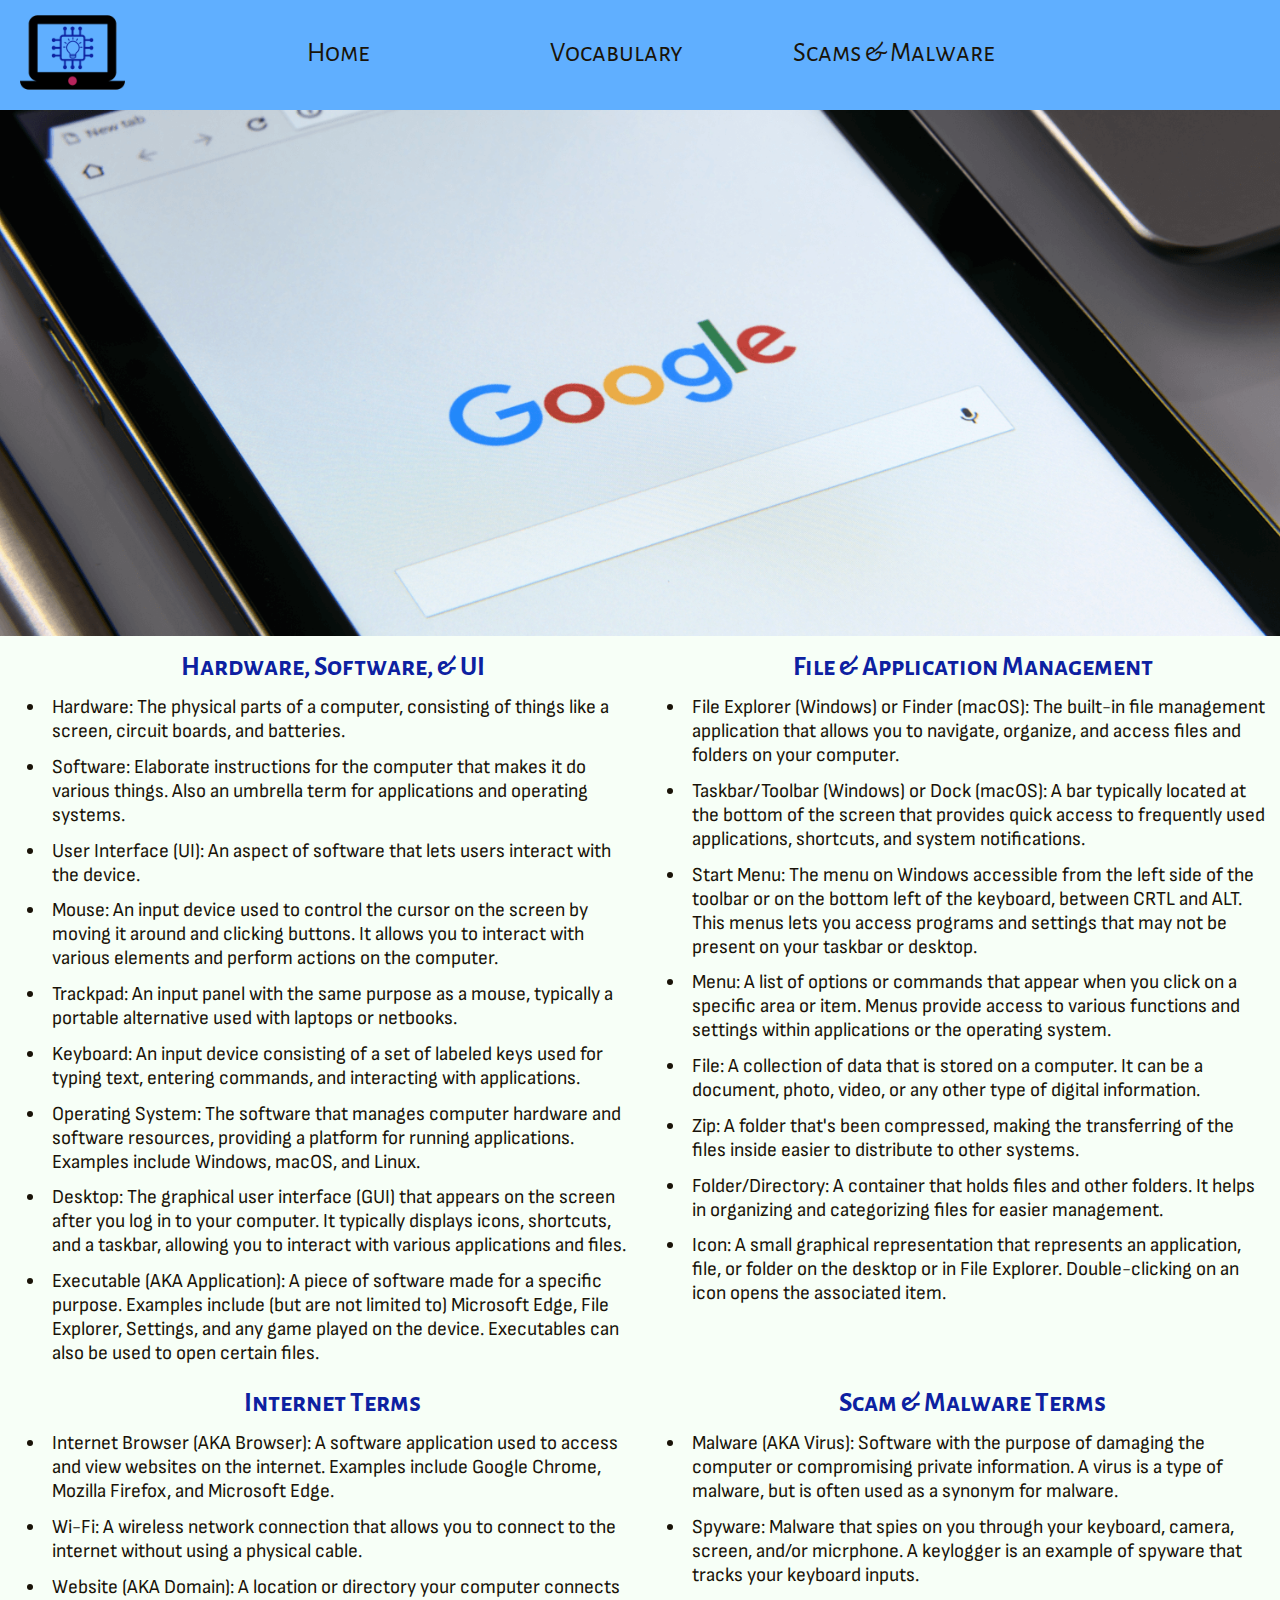
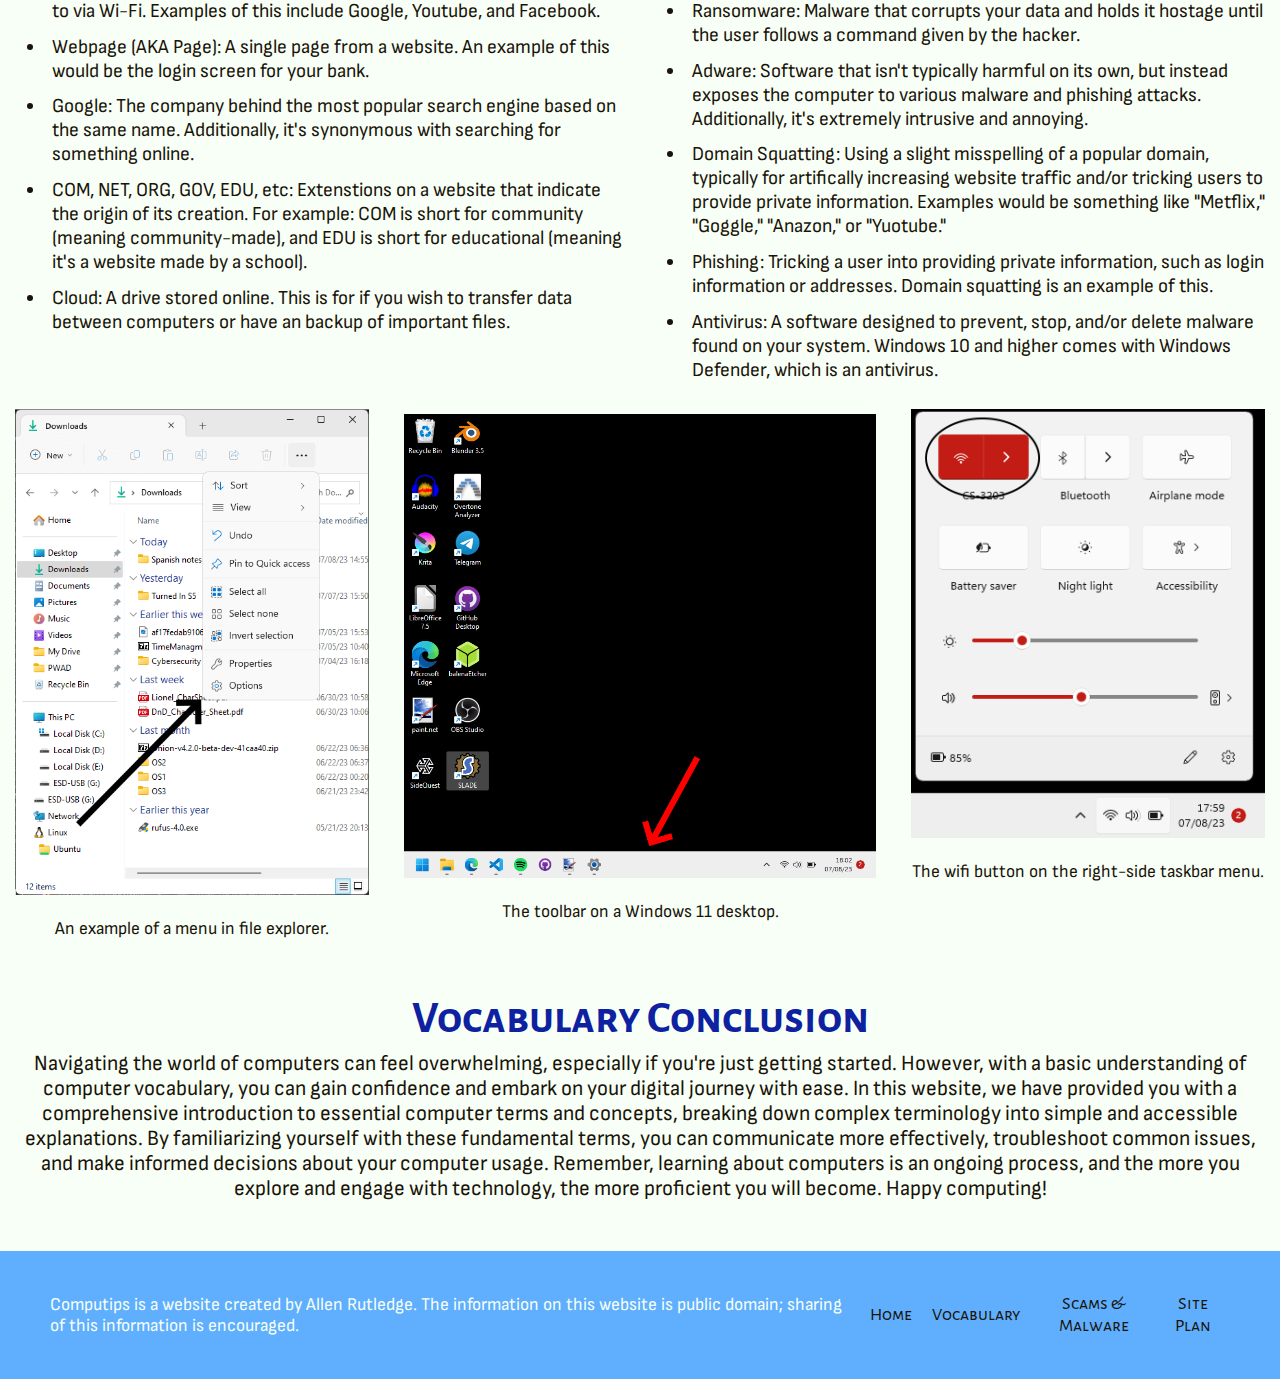
<file: vocab.html>
<!DOCTYPE html>
<html lang="en">
<head>
    <meta charset="UTF-8">
    <meta name="viewport" content="width=device-width, initial-scale=1.0">
    <title>Computips | Vocabulary & Use</title>
    <link rel="stylesheet" href="styles.css">
</head>
<body>
    <div id="vocabcontent">
        <header>
            <a id="logolink" href="index.html">
                <img id="logo" src="computips-logo.png" alt="Logo image">
            </a>
            <nav>
                <a href="index.html">Home</a>
                <a href="vocab.html">Vocabulary</a>
                <a href="scamhelp.html">Scams & Malware</a>
            </nav>
        </header>
        <div class="hero">
            <div class="herobox">
                <img class="heroimg" src="images/phoneSearch.png" alt="A smartphone showing the homepage to a search engine.">
            </div>
        </div>
        <main class="vocabgrid">
                <div class="vocabpart1">
                    <h2 class="subtitle">Hardware, Software, & UI</h2>
                    <ul class="vocablist">
                        <li>Hardware: The physical parts of a computer, consisting of things like a screen, circuit boards, and batteries.</li>
                        <li>Software: Elaborate instructions for the computer that makes it do various things. Also an umbrella term for applications and operating systems.</li>
                        <li>User Interface (UI): An aspect of software that lets users interact with the device.</li>
                        <li>Mouse: An input device used to control the cursor on the screen by moving it around and clicking buttons. It allows you to interact with various elements and perform actions on the computer.</li>
                        <li>Trackpad: An input panel with the same purpose as a mouse, typically a portable alternative used with laptops or netbooks.</li>
                        <li>Keyboard: An input device consisting of a set of labeled keys used for typing text, entering commands, and interacting with applications.</li>
                        <li>Operating System: The software that manages computer hardware and software resources, providing a platform for running applications. Examples include Windows, macOS, and Linux.</li>
                        <li>Desktop: The graphical user interface (GUI) that appears on the screen after you log in to your computer. It typically displays icons, shortcuts, and a taskbar, allowing you to interact with various applications and files.</li>
                        <li>Executable (AKA Application): A piece of software made for a specific purpose. Examples include (but are not limited to) Microsoft Edge, File Explorer, Settings, and any game played on the device. Executables can also be used to open certain files.</li>
                    </ul>
                </div>
                <div class="vocabpart2">
                    <h2 class="subtitle">File & Application Management</h2>
                    <ul class="vocablist">
                        <li>File Explorer (Windows) or Finder (macOS): The built-in file management application that allows you to navigate, organize, and access files and folders on your computer.</li>
                        <li>Taskbar/Toolbar (Windows) or Dock (macOS): A bar typically located at the bottom of the screen that provides quick access to frequently used applications, shortcuts, and system notifications.</li>
                        <li>Start Menu: The menu on Windows accessible from the left side of the toolbar or on the bottom left of the keyboard, between CRTL and ALT. This menus lets you access programs and settings that may not be present on your taskbar or desktop.</li>
                        <li>Menu: A list of options or commands that appear when you click on a specific area or item. Menus provide access to various functions and settings within applications or the operating system.</li>
                        <li>File: A collection of data that is stored on a computer. It can be a document, photo, video, or any other type of digital information.</li>
                        <li>Zip: A folder that's been compressed, making the transferring of the files inside easier to distribute to other systems.</li>
                        <li>Folder/Directory: A container that holds files and other folders. It helps in organizing and categorizing files for easier management.</li>
                        <li>Icon: A small graphical representation that represents an application, file, or folder on the desktop or in File Explorer. Double-clicking on an icon opens the associated item.</li>
                    </ul>
                </div>
                <div class="vocabpart3">
                    <h2 class="subtitle">Internet Terms</h2>
                    <ul class="vocablist">
                        <li>Internet Browser (AKA Browser): A software application used to access and view websites on the internet. Examples include Google Chrome, Mozilla Firefox, and Microsoft Edge.</li>
                        <li>Wi-Fi: A wireless network connection that allows you to connect to the internet without using a physical cable.</li>
                        <li>Website (AKA Domain): A location or directory your computer connects to via Wi-Fi. Examples of this include Google, Youtube, and Facebook.</li>
                        <li>Webpage (AKA Page): A single page from a website. An example of this would be the login screen for your bank.</li>
                        <li>Google: The company behind the most popular search engine based on the same name. Additionally, it's synonymous with searching for something online.</li>
                        <li>COM, NET, ORG, GOV, EDU, etc: Extenstions on a website that indicate the origin of its creation. For example: COM is short for community (meaning community-made), and EDU is short for educational (meaning it's a website made by a school).</li>
                        <li>Cloud: A drive stored online. This is for if you wish to transfer data between computers or have an backup of important files.</li>
                    </ul>
                </div>
                <div class="vocabpart4">
                    <h2 class="subtitle">Scam & Malware Terms</h2>
                    <ul class="vocablist">
                        <li>Malware (AKA Virus): Software with the purpose of damaging the computer or compromising private information. A virus is a type of malware, but is often used as a synonym for malware.</li>
                        <li>Spyware: Malware that spies on you through your keyboard, camera, screen, and/or micrphone. A keylogger is an example of spyware that tracks your keyboard inputs.</li>
                        <li>Ransomware: Malware that corrupts your data and holds it hostage until the user follows a command given by the hacker.</li>
                        <li>Adware: Software that isn't typically harmful on its own, but instead exposes the computer to various malware and phishing attacks. Additionally, it's extremely intrusive and annoying.</li>
                        <li>Domain Squatting: Using a slight misspelling of a popular domain, typically for artifically increasing website traffic and/or tricking users to provide private information. Examples would be something like "Metflix," "Goggle," "Anazon," or "Yuotube."</li>
                        <li>Phishing: Tricking a user into providing private information, such as login information or addresses. Domain squatting is an example of this.</li>
                        <li>Antivirus: A software designed to prevent, stop, and/or delete malware found on your system. Windows 10 and higher comes with Windows Defender, which is an antivirus.</li>
                    </ul>
                </div>
            <div class="vocabend">
                <h1 class="title">Vocabulary Conclusion</h1>
                <p class="paragraph">Navigating the world of computers can feel overwhelming, especially if you're just getting started. However, with a basic understanding of computer vocabulary, you can gain confidence and embark on your digital journey with ease. In this website, we have provided you with a comprehensive introduction to essential computer terms and concepts, breaking down complex terminology into simple and accessible explanations. By familiarizing yourself with these fundamental terms, you can communicate more effectively, troubleshoot common issues, and make informed decisions about your computer usage. Remember, learning about computers is an ongoing process, and the more you explore and engage with technology, the more proficient you will become. Happy computing!</p>
            </div>
            <div class="vocabpart5">
                <img class="vocabimg1" src="images/menuimg.png" alt="File explorer, with the drop-down menu pointed at.">
                <p>An example of a menu in file explorer.</p>
            </div>
            <div class="vocabpart6">
                <img class="vocabimg2" src="images/desktopimg.png" alt="Windows 11 desktop, with the taskbar pointed at.">
                <p>The toolbar on a Windows 11 desktop.</p>
            </div>
            <div class="vocabpart7">
                <img class="vocabimg3" src="images/wifiimg.png" alt="A taskbar menu with the wifi icon circled.">
                <p>The wifi button on the right-side taskbar menu.</p>
            </div>
        </main>
        <footer>
            <p>Computips is a website created by Allen Rutledge. The information on this website is public domain; sharing of this information is encouraged.</p>
            <a href="index.html">Home</a>
            <a href="vocab.html">Vocabulary</a>
            <a href="scamhelp.html">Scams & Malware</a>
            <a href="site-plan.html">Site Plan</a>
        </footer>
    </div>
</body>
</html>
</file>
<file: styles.css>
@import url('https://fonts.googleapis.com/css2?family=Alegreya+Sans+SC:ital,wght@1,700&display=swap');
@import url('https://fonts.googleapis.com/css2?family=Sofia+Sans+Semi+Condensed:wght@500&display=swap');

:root {
  --primary-color: #f7fff7;
  --secondary-color: #60afff;
  --accent1-color: #b7245c;
  --accent2-color: #0d21a1;
  --accent3-color: #191308;

  --heading-font: "Alegreya Sans SC", Helvetica, sans-serif;
  --paragraph-font: "Sofia Sans Semi Condensed", Helvetica, sans-serif;

  --headline-color-on-white: #0d21a1;
  --headline-color-on-color: #f7fff7;
  --paragraph-color-on-white: #0d21a1;
  --paragraph-color-on-color: #f7fff7;
  --paragraph-background-color: #60afff;
  --nav-link-color: #f7fff7;
  --nav-background-color: #0d21a1;
  --nav-hover-link-color: #60afff;
  --nav-hover-background-color: #b7245c;
}
#homecontent, #vocabcontent, #scamhelpcontent{
    margin:0 auto;
    max-width:1600px;
}
/*-----------------------------------Home Content---------------------------------------*/
.homegrid{
    display:grid;
    grid-template-columns:repeat(10,1fr);
}
.homeintro{
    grid-column:1/11;
    grid-row: 1/3;
}
.homeimage{
    width: 100%;
    grid-column:1/6;
    grid-row:3/7;
    margin:20px;
    margin-top:40px;
}
.hsection1{
    grid-column:6/11;
    grid-row:3/4;
    margin-left:20px;
}
.hsection2{
    grid-column:6/11;
    grid-row:4/5;
    margin-left:20px;
}
.hsection3{
    grid-column:6/11;
    grid-row:5/6;
    margin-left:20px;
}
.hsection4{
    grid-column:1/11;
    grid-row:7/8;
}
/*-----------------------------------Vocab Content---------------------------------------*/
.vocabgrid{
    display:grid;
    grid-template-columns:repeat(10,1fr);
}
.vocablist{
    margin:1%;
  }
.vocablist li{
    font-size: 1.1em;
    padding:1%;
}
.vocabpart1{
    grid-column:1/6;
    grid-row:4/5;
}
.vocabpart2{
    grid-column:6/11;
    grid-row:4/5;
}
.vocabpart3{
    grid-column:1/6;
    grid-row:5/7;
}
.vocabpart4{
    grid-column:6/11;
    grid-row:5/7;
}
.vocabpart5{
    grid-column:1/4;
    grid-row:7/9;
    margin:4%;
}
.vocabpart6{
    grid-column:4/8;
    grid-row:7/9;
    margin:4%;
}
.vocabpart7{
    grid-column:8/11;
    grid-row:7/9;
    margin:4%;
}
.vocabimg1{
    width:100%;
}
.vocabimg2{
    width:100%;
}
.vocabimg3{
    width:100%;
}
.vocabpart5 p, .vocabpart6 p, .vocabpart7 p{
    text-align:center;
}
.vocabend{
    grid-column:1/11;
    grid-row:10/11;
}
.vocabend p{
    text-align:center;
}
/*-----------------------------------Vocab Content---------------------------------------*/
.scamhelpgrid{
    display:grid;
    grid-template-columns:repeat(10,1fr);
}
.scamhelpintro{
    grid-column:2/10;
    grid-row:1/2;
}
.malwareintro{
    grid-column:1/6;
    grid-row:2/3;
    margin-right:2%;
}
.scamintro{
    grid-column:6/11;
    grid-row:2/3;
    margin-left:2%;
}
.scamhelpimage{
    margin:4%;
    width:40%;
    float:left;
}
.scamhelppart1{
    grid-column:1/11;
    grid-row:3/5;
}
.scamhelppart2{
    grid-column:1/11;
    grid-row:6/8;
}
.scamhelppart1 li, .scamhelppart2 li{
    margin:1%;
}
.scamhelpend{
    grid-column:1/11;
    grid-row:9/10;
}
/*-----------------------------------Shared Content---------------------------------------*/
#logo{
    width:70%;
}
.heroimg{
    width: 100%;
}
body{
    background-color:var(--headline-color-on-color);
    font-family:var(--paragraph-font);
    font-size:18px;
    color:var(--accent3-color);
    margin:0;
    padding:0;
}
.title{
    font-family:var(--heading-font);
    color:var(--headline-color-on-white);
    font-size:2.5em;
    margin-top:20px;
    margin-bottom:5px;
    text-align:center;
    font-weight: bold;
    padding-left:20px;
    padding-right:20px;
}
.subtitle{
    text-align:center;
    font-family:var(--heading-font);
    color:var(--headline-color-on-white);
    font-size:1.5em;
    margin-top:10px;
    margin-bottom:0;
    padding-left:25px;
}
.paragraph{
    font-family:var(--paragraph-font);
    color:var(--accent3-color);
    font-size:1.2em;
    margin-top:0;
    margin-bottom:0;
    padding-left:15px;
    padding-right:15px;
}
header{
    background-color:var(--paragraph-background-color);
    color:var(--paragraph-color-on-color);
    display:grid;
    grid-template-columns:150px auto;
    padding-left:20px;
}
nav{
    display:grid;
    grid-template-columns:repeat(4,1fr);
    grid-template-rows:repeat(3,1fr);
}
nav a{
    grid-row:2/3;
    text-align:center;
    font-family:var(--heading-font);
    font-size:1.5em;
    margin-left:60px;
    color:var(--accent3-color);
    text-decoration:none;
}
nav a:hover{
    background-color: var(--nav-hover-background-color);
    color:var(--nav-hover-link-color);
    text-decoration:underline;
}
footer{
    display:grid;
    grid-template-columns:repeat(5,1fr);
    grid-template-rows:repeat(3,1fr);
    padding:25px 50px;
    margin-top:50px;
    background-color:var(--paragraph-background-color);
    color:var(--paragraph-color-on-color);
    display:flex;
    justify-content:space-around;
    align-items:center;
}
footer a{
    font-size:1em;
    color:var(--accent3-color);
    text-decoration:none;
    grid-row:3/5;
    text-align:center;
    font-family:var(--heading-font);
    padding:10px;
}
footer a:hover{
    background-color: var(--nav-hover-background-color);
    color:var(--nav-hover-link-color);
    text-decoration:underline;
}
</file>
<file: site-plan.css>
/* if you are using any Google fonts change the font names below to your fonts. 
Any spaces in your font name should be replaced with a +. 
Fonts are separated by a | */
@import url('https://fonts.googleapis.com/css2?family=Alegreya+Sans+SC:ital,wght@1,700&display=swap');
@import url('https://fonts.googleapis.com/css2?family=Sofia+Sans+Semi+Condensed:wght@500&display=swap');

:root {
  /* change the values below to your colors from your palette */
  --primary-color: #f7fff7;
  --secondary-color: #60afff;
  --accent1-color: #b7245c;
  --accent2-color: #0d21a1;
  --accent3-color: #191308;

  /* change the values below to your chosen font(s) */
  --heading-font: "Alegreya Sans SC", Helvetica, sans-serif;
  --paragraph-font: "Sofia Sans Semi Condensed", Helvetica, sans-serif;

  /* these colors below should be chosen from among your palette colors above */
  --headline-color-on-white: #0d21a1;  /* headlines on a white background */ 
  --headline-color-on-color: #f7fff7; /* headlines on a colored background */ 
  --paragraph-color-on-white: #0d21a1; /* paragraph text on a white background */ 
  --paragraph-color-on-color: #f7fff7; /* paragraph text on a colored background */ 
  --paragraph-background-color: #60afff;
  --nav-link-color: #f7fff7;
  --nav-background-color: #0d21a1;
  --nav-hover-link-color: #60afff;
  --nav-hover-background-color: #b7245c;
}


/*  Look around below...but DON'T CHANGE ANYTHING! */

body {
  max-width: 1200px;
  margin: 0 auto;
  padding: 4em;
  font-size: 18px;
  text-align: center;
}
img {
  display: block;
  margin: 0 auto;
}
h1, h2, h3, h4, h5, h6 {
  font-family: var(--heading-font);
  color: var(--headline-color-on-white);
}
h2 {
  text-align: center;
}
hr {
  height: 3px;
  margin: 35px 0;
  background: var(--accent1-color);
}
header {
  padding: 1em;
  text-align: center;
  color: var(--headline-color-on-color);
  background-color: var(--paragraph-background-color);
}
header > h1, header > h2 {
  color: var(--headline-color-on-color);
}

p {
  font-family: var(--paragraph-font);
  color: var(--paragraph-color-on-white);
  padding: 1em;
}
.colors {
  width: 100%;
  min-width: 350px;
  margin: 30px auto;
  text-align: center;
}
.colors th {
  background-color: #999;
}
.colors td{
  width: 25%;
  height: 3em;
}

.primary {
  background-color: var(--primary-color);
}
.secondary {
  background-color: var(--secondary-color);
}
.accent1 {
  background-color: var(--accent1-color);
}
.accent2{
  background-color: var(--accent2-color);
}

p.colored {
  background-color: var(--paragraph-background-color);
  color: var(--paragraph-color-on-color);
}

nav {
  background-color: var(--nav-background-color);
  line-height: 3em;
  text-align: center;
  font-size: 1.2em;
}
nav  {
  list-style-type: none;
  display: flex;

}
nav a {
  padding:1em;
  min-width: 120px;
  text-decoration: none;
  padding: 10px;

}
nav a:link, nav a:visited {
  color: var(--nav-link-color);
}
nav a:hover {
  color: var(--nav-hover-link-color);
  background-color: var(--nav-hover-background-color);
}

.sitemap {
  display: grid;
  justify-content: center;

  grid-template-columns: repeat(6, 15%);
  grid-template-rows: 3em 1.5em 1.5em 3em;
  grid-template-areas: ". . home home . ."
    ". . . top . ."
    ". left left right right ."
    "page2 page2 . . page3 page3";
}
.sitemap > div {

  text-align: center;
}
.homeimage, .vocabimage, .scamimage{
  width: 50%;
}
.sm-home {
  grid-area: home;
  background-color: #ccc;
  line-height: 3em;
}
.sm-page2 {
  grid-area: page2;
  background-color: #ccc;
  line-height: 3em;
}
.sm-page3 {
  grid-area: page3;
  background-color: #ccc;
  line-height: 3em;
}

.top {
  grid-area: top;
  border-left: 1px solid;
}

.left {
  grid-area: left;
  border-top: 1px solid;
  border-left: 1px solid;
}

.right {
  grid-area: right;
  border-top: 1px solid;
  border-right: 1px solid;
}
</file>
